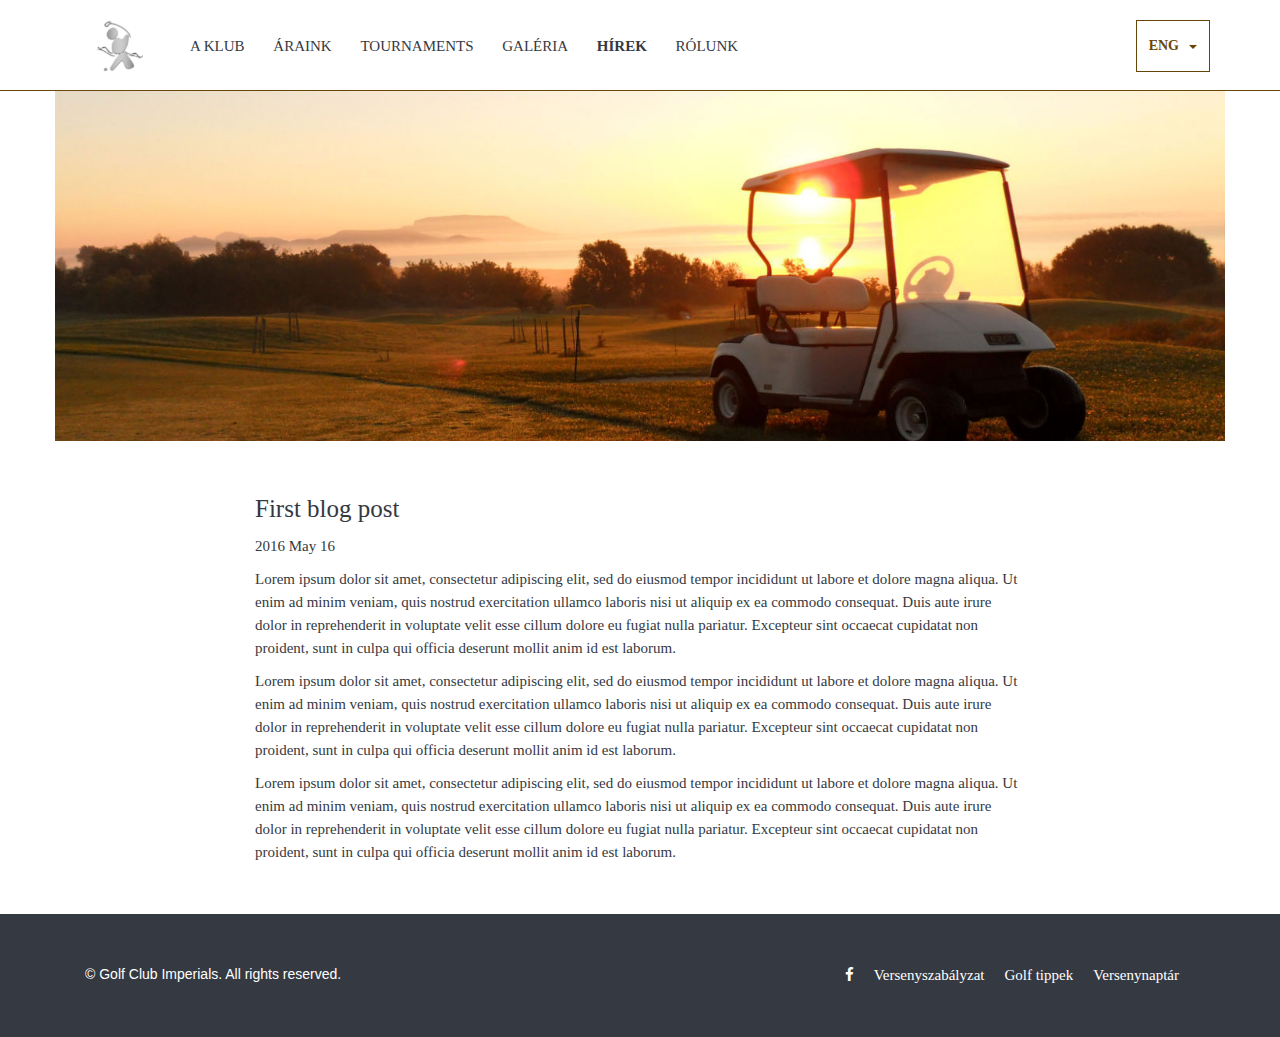
<file: article.html>
<!DOCTYPE html>
<html><!DOCTYPE html>
  <html>
    <head>
      <meta charset="utf-8">
      <title>Golf Club Imperial</title>
      <meta name="application-name" content="golf">
      <meta name="author" content="Heaven Communications">
      <meta name="keywords" content="golf, leissure, holiday, sport, balaton">
      <!-- Render-->
      <meta http-equiv="X-UA-Compatible" content="IE=edge">
      <meta name="viewport" content="width=device-width, initial-scale=1.0, user-scalable=no">
      <link rel="shortcut icon" href="images/favicon.ico">
      <!-- Bootstrap-->
      <link rel="stylesheet" href="lib/bootstrap/css/bootstrap.min.css">
      <!-- Animate CSS-->
      <link rel="stylesheet" href="lib/animate-css/css/animate.min.css">
      <!-- Font-awesome-->
      <link rel="stylesheet" href="lib/font-awesome/css/font-awesome.min.css">
      <!-- Responsive pop-up-->
      <link rel="stylesheet" href="lib/magnific-popup/css/magnific-popup.css">
      <!-- Time-line for resume-->
      <link rel="stylesheet" href="lib/timeline/css/timeline.css">
      <link rel="stylesheet" href="css/flickity.css" media="screen">
      <!-- Main styles-->
      <link rel="stylesheet" href="css/screen.css">
      <link rel="stylesheet" href="css/merge.css">
      <script src="bower_components/jquery/dist/jquery.min.js"></script>
      <script src="bower_components/bootstrap/dist/js/bootstrap.min.js"></script>
      <script src="js/jquery.simpleWeather.min.js"></script>
      <script src="js/script.js"></script>
      <script src="js/flickity.pkgd.min.js"></script>
    </head>
  </html>
  <body>
    <div class="subheader">
      <!-- Loader-->
      <!--.loader//.loader_inner
      -->
      <!-- end Loader-->
      
      <!-- Header-->
      <header>
        <div class="container top-container">
          <div class="row">
            <div class="col-md-12">
              <div class="dropdown">
                <button id="dropdownMenu1" type="button" data-toggle="dropdown" aria-haspopup="true" aria-expanded="true" class="btn btn-default dropdown-toggle">Eng<span class="caret"></span></button>
                <ul aria-labelledby="dropdownMenu1" class="dropdown-menu">
                  <li><a href="#">Engligh</a></li>
                  <li><a href="#">Hungarian</a></li>
                  <li><a href="#">German					</a></li>
                </ul>
              </div>
              <!-- Logo--><a href="index.html" class="logo_container"><img src="images/logo-hor.png"></a>
              <div class="horizontal">
                <ul>
                  <li><a href="club.html">A Klub</a></li>
                  <li><a href="fees.html">Áraink</a></li>
                  <li><a href="tournaments.html">Tournaments</a></li>
                  <li><a href="gallery.html">Galéria</a></li>
                  <li> <a href="news.html" class="active">Hírek</a></li>
                  <li><a href="about.html">Rólunk</a></li>
                </ul>
              </div>
              <!-- end Logo-->
              <!-- Menu-->
              <button class="toggle_menu">
                <p>MENU</p><span class="sandwich"><span class="sw-topper"></span><span class="sw-bottom"></span><span class="sw-footer"></span></span>
              </button>
              <nav class="top_menu">
                <ul>
                  <li><a href="club.html">A Klub</a></li>
                  <li><a href="fees.html">Áraink</a></li>
                  <li><a href="tournaments.html">Tournaments</a></li>
                  <li><a href="gallery.html">Galéria</a></li>
                  <li> <a href="#whatever">Hírek</a></li>
                  <li><a href="about.html">Rólunk</a></li>
                </ul>
              </nav>
              <!-- end Menu-->
            </div>
          </div>
        </div>
      </header>
      <!-- end Header-->
    </div>
    <div class="news">
      <!-- title-->
      <div class="container cover"></div>
      <div class="container title">
        <div class="container sub">
          <h3>First blog post</h3>
          <p>2016 May 16</p>
          <p>Lorem ipsum dolor sit amet, consectetur adipiscing elit, sed do eiusmod tempor incididunt ut labore et dolore magna aliqua. Ut enim ad minim veniam, quis nostrud exercitation ullamco laboris nisi ut aliquip ex ea commodo consequat. Duis aute irure dolor in reprehenderit in voluptate velit esse cillum dolore eu fugiat nulla pariatur. Excepteur sint occaecat cupidatat non proident, sunt in culpa qui officia deserunt mollit anim id est laborum.</p>
          <p>Lorem ipsum dolor sit amet, consectetur adipiscing elit, sed do eiusmod tempor incididunt ut labore et dolore magna aliqua. Ut enim ad minim veniam, quis nostrud exercitation ullamco laboris nisi ut aliquip ex ea commodo consequat. Duis aute irure dolor in reprehenderit in voluptate velit esse cillum dolore eu fugiat nulla pariatur. Excepteur sint occaecat cupidatat non proident, sunt in culpa qui officia deserunt mollit anim id est laborum.</p>
          <p>Lorem ipsum dolor sit amet, consectetur adipiscing elit, sed do eiusmod tempor incididunt ut labore et dolore magna aliqua. Ut enim ad minim veniam, quis nostrud exercitation ullamco laboris nisi ut aliquip ex ea commodo consequat. Duis aute irure dolor in reprehenderit in voluptate velit esse cillum dolore eu fugiat nulla pariatur. Excepteur sint occaecat cupidatat non proident, sunt in culpa qui officia deserunt mollit anim id est laborum.</p>
        </div>
      </div>
      <!-- Footer-->
      <html>
        <body>
          <footer class="main_footer bg_dark">
            <div class="container">
              <div class="col-md-12">
                <div class="copyright">© Golf Club Imperials. All rights reserved.</div>
                <div class="social_wrap">
                  <ul>
                    <li><a href="https://www.facebook.com/Golfclub-Imperial-Balaton-Balatongy%C3%B6r%C3%B6k-335067800034/" target="_blank"><i class="fa fa-facebook"></i></a><a href="http://hungolf.hu/ctnt/uploads/rules/a_golf_szabalyai.pdf" target="_blank">Versenyszabályzat</a><a href="https://drive.google.com/file/d/0B0eTUC5dd_ezMzY1ME81d05MeTZka2l1eUNsSzV3dGZHNVBR/view?usp=sharing" target="_blank">Golf tippek</a><a href="https://drive.google.com/file/d/0B0eTUC5dd_ezWGhjdk9RQXhpTVk/view?usp=sharing" target="_blank">Versenynaptár</a></li>
                  </ul>
                </div>
              </div>
            </div>
          </footer>
        </body>
      </html>
    </div>
    <!-- end Footer-->
    <!-- some scripts for IE-->
    <!--if lt IE 9
    script(src='lib/es5-shim/js/es5-shim.min.js')
    script(src='lib/html5shiv/js/html5shiv.min.js')
    script(src='lib/html5shiv/js/html5shiv-printshiv.min.js')
    
    -->
    <!-- Trigger for scroll-->
    <script src="lib/waypoints/js/waypoints.min.js"></script>
    <!-- Some main scripts-->
    <script src="js/min/animate-css.min.js"></script>
    <script src="js/min/common.min.js"></script>
  </body>
</html>
</file>
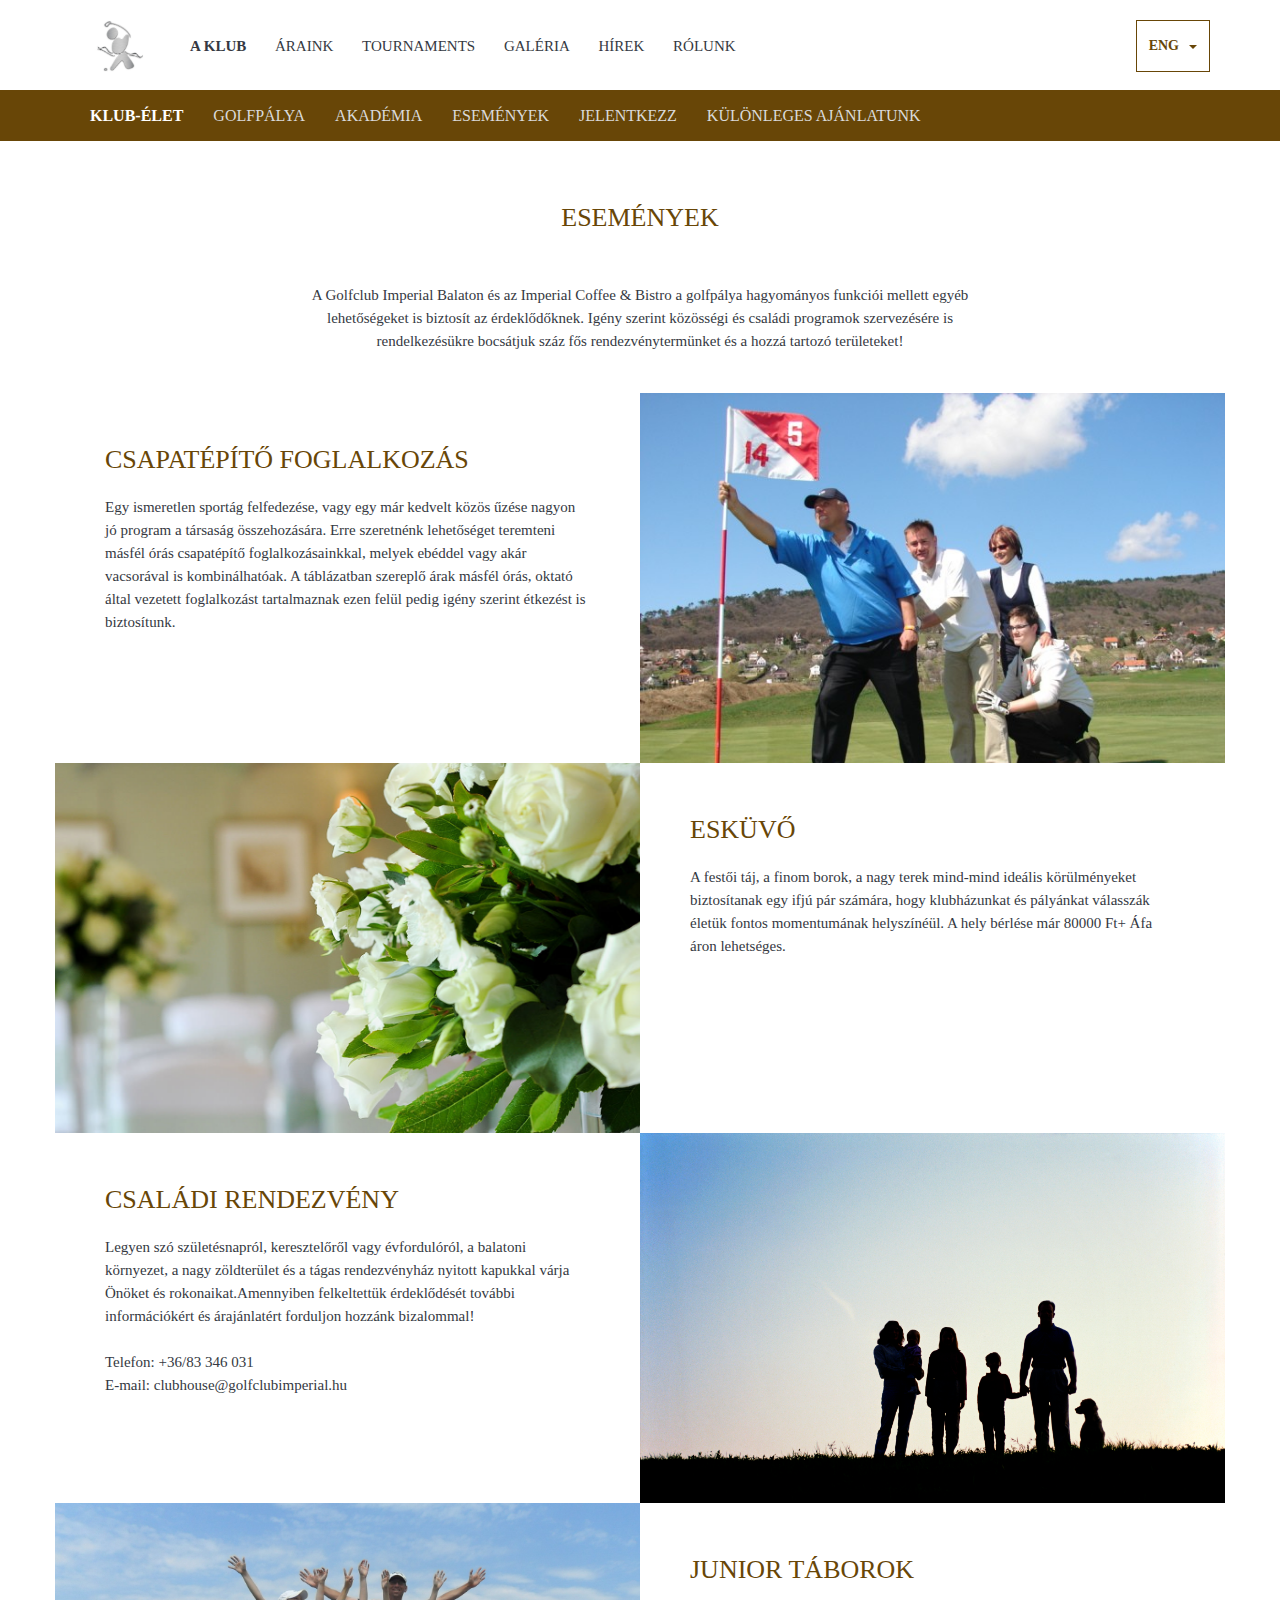
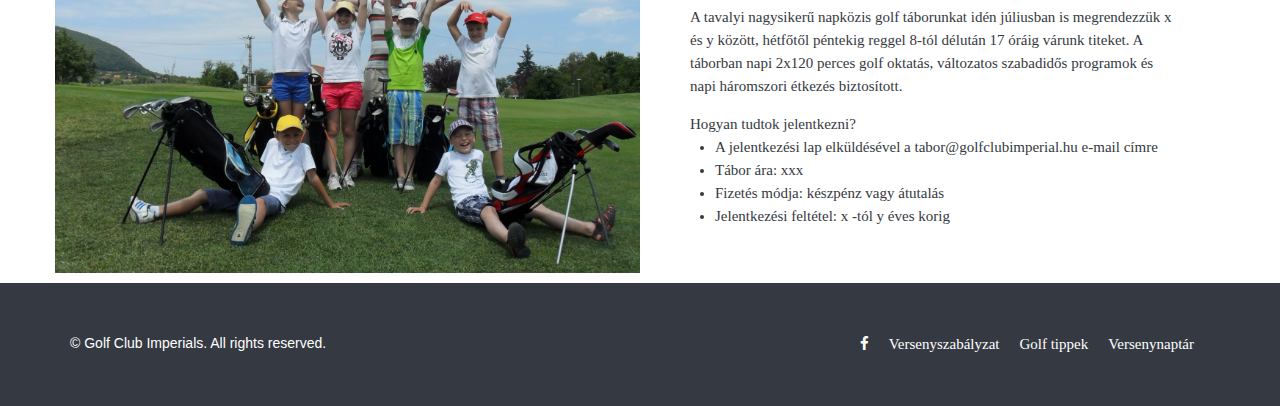
<file: events.html>
<!DOCTYPE html>
<html><!DOCTYPE html>
  <html>
    <head>
      <meta charset="utf-8">
      <title>Golf Club Imperial</title>
      <meta name="application-name" content="golf">
      <meta name="author" content="Heaven Communications">
      <meta name="keywords" content="golf, leissure, holiday, sport, balaton">
      <!-- Render-->
      <meta http-equiv="X-UA-Compatible" content="IE=edge">
      <meta name="viewport" content="width=device-width, initial-scale=1.0, user-scalable=no">
      <link rel="shortcut icon" href="images/favicon.ico">
      <!-- Bootstrap-->
      <link rel="stylesheet" href="lib/bootstrap/css/bootstrap.min.css">
      <!-- Animate CSS-->
      <link rel="stylesheet" href="lib/animate-css/css/animate.min.css">
      <!-- Font-awesome-->
      <link rel="stylesheet" href="lib/font-awesome/css/font-awesome.min.css">
      <!-- Responsive pop-up-->
      <link rel="stylesheet" href="lib/magnific-popup/css/magnific-popup.css">
      <!-- Time-line for resume-->
      <link rel="stylesheet" href="lib/timeline/css/timeline.css">
      <link rel="stylesheet" href="css/flickity.css" media="screen">
      <!-- Main styles-->
      <link rel="stylesheet" href="css/screen.css">
      <link rel="stylesheet" href="css/merge.css">
      <script src="bower_components/jquery/dist/jquery.min.js"></script>
      <script src="bower_components/bootstrap/dist/js/bootstrap.min.js"></script>
      <script src="js/jquery.simpleWeather.min.js"></script>
      <script src="js/script.js"></script>
      <script src="js/flickity.pkgd.min.js"></script>
    </head>
  </html>
  <body>
    <div class="subheader">
      <!-- Loader-->
      <!--.loader//.loader_inner
      -->
      <!-- end Loader-->
      
      <!-- Header-->
      <header>
        <div class="container top-container">
          <div class="row">
            <div class="col-md-12">
              <div class="dropdown">
                <button id="dropdownMenu1" type="button" data-toggle="dropdown" aria-haspopup="true" aria-expanded="true" class="btn btn-default dropdown-toggle">Eng<span class="caret"></span></button>
                <ul aria-labelledby="dropdownMenu1" class="dropdown-menu">
                  <li><a href="#">Engligh</a></li>
                  <li><a href="#">Hungarian</a></li>
                  <li><a href="#">German					</a></li>
                </ul>
              </div>
              <!-- Logo--><a href="index.html" class="logo_container"><img src="images/logo-hor.png"></a>
              <div class="horizontal">
                <ul>
                  <li><a href="club.html" class="active">A Klub</a></li>
                  <li><a href="fees.html">Áraink</a></li>
                  <li><a href="tournaments.html">Tournaments</a></li>
                  <li><a href="gallery.html">Galéria</a></li>
                  <li> <a href="news.html">Hírek</a></li>
                  <li><a href="about.html">Rólunk</a></li>
                </ul>
              </div>
              <!-- end Logo-->
              <!-- Menu-->
              <button class="toggle_menu">
                <p>MENU</p><span class="sandwich"><span class="sw-topper"></span><span class="sw-bottom"></span><span class="sw-footer"></span></span>
              </button>
              <nav class="top_menu">
                <ul>
                  <li><a href="club.html">A Klub</a></li>
                  <li><a href="fees.html">Áraink</a></li>
                  <li><a href="tournaments.html">Tournaments</a></li>
                  <li><a href="gallery.html">Galéria</a></li>
                  <li> <a href="news.html">Hírek</a></li>
                  <li><a href="about.html">Rólunk</a></li>
                </ul>
              </nav>
              <!-- end Menu-->
            </div>
          </div>
        </div>
      </header>
      <!-- end Header-->
    </div>
    <div class="container-fluid second_nav">
      <div class="container"><a href="club.html" class="active">Klub-élet	<a href="http://birdiebook.golfly.hu/8/24/en" target="_blank">Golfpálya</a><a href="academy.html">Akadémia</a><a href="events.html">Események</a><a href="signup.html">Jelentkezz</a><a href="foreign.html">Különleges ajánlatunk</a></a></div>
      <!-- end Header-->
    </div>
    <div class="events">
      <!-- title-->
      <div class="container title">
        <h4>Események</h4>
      </div>
      <div class="container text">
        <p>A Golfclub Imperial Balaton és az Imperial Coffee & Bistro a golfpálya hagyományos funkciói mellett egyéb lehetőségeket is biztosít az érdeklődőknek. Igény szerint közösségi és családi programok szervezésére is rendelkezésükre bocsátjuk száz fős rendezvénytermünket és a hozzá tartozó területeket! </p>
      </div>
      <div class="csapat container">
        <div class="row">
          <div class="col-md-6 img"></div>
          <div class="col-md-6 txt">
            <h4>Csapatépítő foglalkozás</h4>
            <p>Egy ismeretlen sportág felfedezése, vagy egy már kedvelt közös űzése nagyon jó program a társaság összehozására. Erre szeretnénk lehetőséget teremteni másfél órás csapatépítő foglalkozásainkkal, melyek ebéddel vagy akár vacsorával is kombinálhatóak. A táblázatban szereplő árak másfél órás, oktató által vezetett foglalkozást tartalmaznak ezen felül pedig igény szerint étkezést is biztosítunk. </p>
          </div>
        </div>
      </div>
      <div class="eskuvo container">
        <div class="row">
          <div class="col-md-6 img"></div>
          <div class="col-md-6 txt">
            <h4>Esküvő</h4>
            <p>A festői táj, a finom borok, a nagy terek mind-mind ideális körülményeket biztosítanak egy ifjú pár számára, hogy klubházunkat és pályánkat válasszák életük fontos momentumának helyszínéül. A hely bérlése már 80000 Ft+ Áfa áron lehetséges.</p>
          </div>
        </div>
      </div>
      <div class="csalad container">
        <div class="row">
          <div class="col-md-6 img"></div>
          <div class="col-md-6 txt">
            <h4>Családi rendezvény</h4>
            <p>Legyen szó születésnapról, keresztelőről vagy évfordulóról, a balatoni környezet, a nagy zöldterület és a tágas rendezvényház nyitott kapukkal várja Önöket és rokonaikat.Amennyiben felkeltettük érdeklődését további információkért és árajánlatért forduljon hozzánk bizalommal! <br><br>Telefon: +36/83 346 031<br>E-mail: clubhouse@golfclubimperial.hu </p>
          </div>
        </div>
      </div>
      <div class="junior container">
        <div class="row">
          <div class="col-md-6 img"></div>
          <div class="col-md-6 txt">
            <h4>Junior táborok</h4>
            <p>A tavalyi nagysikerű napközis golf táborunkat idén júliusban is megrendezzük x és y között, hétfőtől péntekig reggel 8-tól délután 17 óráig várunk titeket. A táborban napi 2x120 perces golf oktatás, változatos szabadidős programok és napi háromszori étkezés biztosított.</p>
            <ul>Hogyan tudtok jelentkezni?
              <li>A jelentkezési lap elküldésével a tabor@golfclubimperial.hu e-mail címre</li>
              <li>Tábor ára: xxx</li>
              <li>Fizetés módja: készpénz vagy átutalás</li>
              <li>Jelentkezési feltétel: x -tól y éves korig </li>
            </ul>
          </div>
        </div>
      </div>
      <!-- coaches-->
      <!-- Footer-->
      <html>
        <body>
          <footer class="main_footer bg_dark">
            <div class="container">
              <div class="col-md-12">
                <div class="copyright">© Golf Club Imperials. All rights reserved.</div>
                <div class="social_wrap">
                  <ul>
                    <li><a href="https://www.facebook.com/Golfclub-Imperial-Balaton-Balatongy%C3%B6r%C3%B6k-335067800034/" target="_blank"><i class="fa fa-facebook"></i></a><a href="http://hungolf.hu/ctnt/uploads/rules/a_golf_szabalyai.pdf" target="_blank">Versenyszabályzat</a><a href="https://drive.google.com/file/d/0B0eTUC5dd_ezMzY1ME81d05MeTZka2l1eUNsSzV3dGZHNVBR/view?usp=sharing" target="_blank">Golf tippek</a><a href="https://drive.google.com/file/d/0B0eTUC5dd_ezWGhjdk9RQXhpTVk/view?usp=sharing" target="_blank">Versenynaptár</a></li>
                  </ul>
                </div>
              </div>
            </div>
          </footer>
        </body>
      </html>
    </div>
    <!-- end Footer-->
    <!-- some scripts for IE-->
    <!--if lt IE 9
    script(src='lib/es5-shim/js/es5-shim.min.js')
    script(src='lib/html5shiv/js/html5shiv.min.js')
    script(src='lib/html5shiv/js/html5shiv-printshiv.min.js')
    
    -->
    <!-- Trigger for scroll-->
    <script src="lib/waypoints/js/waypoints.min.js"></script>
    <!-- Some main scripts-->
    <script src="js/min/animate-css.min.js"></script>
    <script src="js/min/common.min.js"></script>
  </body>
</html>
</file>
<file: lib/timeline/css/timeline.css>
/*
    TimelineJS - ver. 2.35.5 - 2015-02-26
    Copyright (c) 2012-2013 Northwestern University
    a project of the Northwestern University Knight Lab, originally created by Zach Wise
    https://github.com/NUKnightLab/TimelineJS
    This Source Code Form is subject to the terms of the Mozilla Public License, v. 2.0.
    If a copy of the MPL was not distributed with this file, You can obtain one at http://mozilla.org/MPL/2.0/.
*/
/*!
	TIMELINE CSS
	
	Designed and built by Zach Wise at VeriteCo
	
	This Source Code Form is subject to the terms of the Mozilla Public
	License, v. 2.0. If a copy of the MPL was not distributed with this
	file, You can obtain one at http://mozilla.org/MPL/2.0/.

*/.vco-storyjs div *{-webkit-box-sizing:content-box;-moz-box-sizing:content-box;box-sizing:content-box}.vco-storyjs h1,.vco-storyjs h2,.vco-storyjs h3,.vco-storyjs h4,.vco-storyjs h5,.vco-storyjs h6,.vco-storyjs p,.vco-storyjs blockquote,.vco-storyjs pre,.vco-storyjs a,.vco-storyjs abbr,.vco-storyjs acronym,.vco-storyjs address,.vco-storyjs cite,.vco-storyjs code,.vco-storyjs del,.vco-storyjs dfn,.vco-storyjs em,.vco-storyjs img,.vco-storyjs q,.vco-storyjs s,.vco-storyjs samp,.vco-storyjs small,.vco-storyjs strike,.vco-storyjs strong,.vco-storyjs sub,.vco-storyjs sup,.vco-storyjs tt,.vco-storyjs var,.vco-storyjs dd,.vco-storyjs dl,.vco-storyjs dt,.vco-storyjs li,.vco-storyjs ol,.vco-storyjs ul,.vco-storyjs fieldset,.vco-storyjs form,.vco-storyjs label,.vco-storyjs legend,.vco-storyjs button,.vco-storyjs table,.vco-storyjs caption,.vco-storyjs tbody,.vco-storyjs tfoot,.vco-storyjs thead,.vco-storyjs tr,.vco-storyjs th,.vco-storyjs td,.vco-storyjs .vco-container,.vco-storyjs .content-container,.vco-storyjs .media,.vco-storyjs .text,.vco-storyjs .vco-slider,.vco-storyjs .slider,.vco-storyjs .date,.vco-storyjs .title,.vco-storyjs .messege,.vco-storyjs .map,.vco-storyjs .credit,.vco-storyjs .caption,.vco-storyjs .vco-feedback,.vco-storyjs .vco-feature,.vco-storyjs .toolbar,.vco-storyjs .marker,.vco-storyjs .dot,.vco-storyjs .line,.vco-storyjs .flag,.vco-storyjs .time,.vco-storyjs .era,.vco-storyjs .major,.vco-storyjs .minor,.vco-storyjs .vco-navigation,.vco-storyjs .start,.vco-storyjs .active{margin:0;padding:0;border:0;font-weight:normal;font-style:normal;font-size:100%;line-height:1;font-family:inherit;width:auto;float:none}.vco-storyjs h1,.vco-storyjs h2,.vco-storyjs h3,.vco-storyjs h4,.vco-storyjs h5,.vco-storyjs h6{clear:none}.vco-storyjs table{border-collapse:collapse;border-spacing:0}.vco-storyjs ol,.vco-storyjs ul{list-style:none}.vco-storyjs q:before,.vco-storyjs q:after,.vco-storyjs blockquote:before,.vco-storyjs blockquote:after{content:""}.vco-storyjs a:focus{outline:thin dotted}.vco-storyjs a:hover,.vco-storyjs a:active{outline:0}.vco-storyjs article,.vco-storyjs aside,.vco-storyjs details,.vco-storyjs figcaption,.vco-storyjs figure,.vco-storyjs footer,.vco-storyjs header,.vco-storyjs hgroup,.vco-storyjs nav,.vco-storyjs section{display:block}.vco-storyjs audio,.vco-storyjs canvas,.vco-storyjs video{display:inline-block;*display:inline;*zoom:1}.vco-storyjs audio:not([controls]){display:none}.vco-storyjs div{max-width:none}.vco-storyjs sub,.vco-storyjs sup{font-size:75%;line-height:0;position:relative;vertical-align:baseline}.vco-storyjs sup{top:-0.5em}.vco-storyjs sub{bottom:-0.25em}.vco-storyjs img{border:0;-ms-interpolation-mode:bicubic}.vco-storyjs button,.vco-storyjs input,.vco-storyjs select,.vco-storyjs textarea{font-size:100%;margin:0;vertical-align:baseline;*vertical-align:middle}.vco-storyjs button,.vco-storyjs input{line-height:normal;*overflow:visible}.vco-storyjs button::-moz-focus-inner,.vco-storyjs input::-moz-focus-inner{border:0;padding:0}.vco-storyjs button,.vco-storyjs input[type="button"],.vco-storyjs input[type="reset"],.vco-storyjs input[type="submit"]{cursor:pointer;-webkit-appearance:button}.vco-storyjs input[type="search"]{-webkit-appearance:textfield;-webkit-box-sizing:content-box;-moz-box-sizing:content-box;box-sizing:content-box}.vco-storyjs input[type="search"]::-webkit-search-decoration{-webkit-appearance:none}.vco-storyjs textarea{overflow:auto;vertical-align:top}.vco-storyjs{font-family:"Georgia",Times New Roman,Times,serif}.vco-storyjs .twitter,.vco-storyjs .vcard,.vco-storyjs .messege,.vco-storyjs .credit,.vco-storyjs .caption,.vco-storyjs .zoom-in,.vco-storyjs .zoom-out,.vco-storyjs .back-home,.vco-storyjs .time-interval div,.vco-storyjs .time-interval-major div,.vco-storyjs .nav-container{font-family:"Helvetica Neue",Helvetica,Arial,sans-serif !important}.vco-storyjs h1.date,.vco-storyjs h2.date,.vco-storyjs h3.date,.vco-storyjs h4.date,.vco-storyjs h5.date,.vco-storyjs h6.date{font-family:"Helvetica Neue",Helvetica,Arial,sans-serif !important}.vco-storyjs .timenav h1,.vco-storyjs .flag-content h1,.vco-storyjs .era h1,.vco-storyjs .timenav h2,.vco-storyjs .flag-content h2,.vco-storyjs .era h2,.vco-storyjs .timenav h3,.vco-storyjs .flag-content h3,.vco-storyjs .era h3,.vco-storyjs .timenav h4,.vco-storyjs .flag-content h4,.vco-storyjs .era h4,.vco-storyjs .timenav h5,.vco-storyjs .flag-content h5,.vco-storyjs .era h5,.vco-storyjs .timenav h6,.vco-storyjs .flag-content h6,.vco-storyjs .era h6{font-family:"Helvetica Neue",Helvetica,Arial,sans-serif !important}.vco-storyjs p,.vco-storyjs blockquote,.vco-storyjs blockquote p,.vco-storyjs .twitter blockquote p{font-family:"Georgia",Times New Roman,Times,serif !important}.vco-storyjs .vco-feature h1,.vco-storyjs .vco-feature h2,.vco-storyjs .vco-feature h3,.vco-storyjs .vco-feature h4,.vco-storyjs .vco-feature h5,.vco-storyjs .vco-feature h6{font-family:"Georgia",Times New Roman,Times,serif}.timeline-tooltip{font-family:"Helvetica Neue",Helvetica,Arial,sans-serif}.vco-storyjs{font-size:15px;font-weight:normal;line-height:20px;-webkit-font-smoothing:antialiased;-webkit-text-size-adjust:100%}.vco-storyjs p{font-size:15px;font-weight:normal;line-height:20px;margin-bottom:20px;color:#666}.vco-storyjs p small{font-size:12px;line-height:17px}.vco-storyjs p:first-child{margin-top:20px}.vco-storyjs .vco-navigation p{color:#999}.vco-storyjs .vco-feature h3,.vco-storyjs .vco-feature h4,.vco-storyjs .vco-feature h5,.vco-storyjs .vco-feature h6{margin-bottom:15px}.vco-storyjs .vco-feature p{color:#666}.vco-storyjs .vco-feature blockquote,.vco-storyjs .vco-feature blockquote p{color:#000}.vco-storyjs .date a,.vco-storyjs .title a{color:#999}.vco-storyjs .hyphenate{-webkit-hyphens:auto;-moz-hyphens:auto;-ms-hyphens:auto;hyphens:auto;word-wrap:break-word}.vco-storyjs h1,.vco-storyjs h2,.vco-storyjs h3,.vco-storyjs h4,.vco-storyjs h5,.vco-storyjs h6{font-weight:normal;color:#000;text-transform:none}.vco-storyjs h1 a,.vco-storyjs h2 a,.vco-storyjs h3 a,.vco-storyjs h4 a,.vco-storyjs h5 a,.vco-storyjs h6 a{color:#999}.vco-storyjs h1 small,.vco-storyjs h2 small,.vco-storyjs h3 small,.vco-storyjs h4 small,.vco-storyjs h5 small,.vco-storyjs h6 small{color:#999}.vco-storyjs h1.date,.vco-storyjs h2.date,.vco-storyjs h3.date,.vco-storyjs h4.date,.vco-storyjs h5.date,.vco-storyjs h6.date{font-weight:bold}.vco-storyjs h2.start{font-size:36px;line-height:38px;margin-bottom:15px}.vco-storyjs h1{margin-bottom:15px;font-size:32px;line-height:34px}.vco-storyjs h1 small{font-size:18px}.vco-storyjs h2{margin-bottom:15px;font-size:28px;line-height:30px}.vco-storyjs h2 small{font-size:14px;line-height:16px}.vco-storyjs h2.date{font-size:16px;line-height:18px;margin-bottom:3.75px;color:#999}.vco-storyjs h3,.vco-storyjs h4,.vco-storyjs h5,.vco-storyjs h6{line-height:40px}.vco-storyjs h3 .active,.vco-storyjs h4 .active,.vco-storyjs h5 .active,.vco-storyjs h6 .active{color:#08c}.vco-storyjs h3{font-size:28px;line-height:30px}.vco-storyjs h3 small{font-size:14px}.vco-storyjs h4{font-size:20px;line-height:22px}.vco-storyjs h4 small{font-size:12px}.vco-storyjs h5{font-size:16px;line-height:18px}.vco-storyjs h6{font-size:13px;line-height:14px;text-transform:uppercase}.vco-storyjs strong{font-weight:bold;font-style:inherit}.vco-storyjs em{font-style:italic;font-weight:inherit}.vco-storyjs Q{quotes:'„' '“';font-style:italic}.vco-storyjs blockquote,.vco-storyjs blockquote p{font-size:24px;line-height:32px;text-align:left;margin-bottom:6px;padding-top:10px;background-color:#fff;color:#000}.vco-storyjs .credit{color:#999;text-align:right;font-size:10px;line-height:10px;display:block;margin:0 auto;clear:both}.vco-storyjs .caption{text-align:left;margin-top:5px;color:#666;font-size:11px;line-height:14px;clear:both}[dir=rtl] .vco-storyjs.vco-right-to-left,.vco-storyjs.vco-right-to-left[dir=rtl]{direction:ltr}.vco-storyjs.vco-right-to-left h1,.vco-storyjs.vco-right-to-left h2,.vco-storyjs.vco-right-to-left h3,.vco-storyjs.vco-right-to-left h4,.vco-storyjs.vco-right-to-left h5,.vco-storyjs.vco-right-to-left h6,.vco-storyjs.vco-right-to-left p,.vco-storyjs.vco-right-to-left blockquote,.vco-storyjs.vco-right-to-left pre,.vco-storyjs.vco-right-to-left a,.vco-storyjs.vco-right-to-left abbr,.vco-storyjs.vco-right-to-left acronym,.vco-storyjs.vco-right-to-left address,.vco-storyjs.vco-right-to-left cite,.vco-storyjs.vco-right-to-left code,.vco-storyjs.vco-right-to-left del,.vco-storyjs.vco-right-to-left dfn,.vco-storyjs.vco-right-to-left em,.vco-storyjs.vco-right-to-left img,.vco-storyjs.vco-right-to-left q,.vco-storyjs.vco-right-to-left s,.vco-storyjs.vco-right-to-left samp,.vco-storyjs.vco-right-to-left small,.vco-storyjs.vco-right-to-left strike,.vco-storyjs.vco-right-to-left strong,.vco-storyjs.vco-right-to-left sub,.vco-storyjs.vco-right-to-left sup,.vco-storyjs.vco-right-to-left tt,.vco-storyjs.vco-right-to-left var,.vco-storyjs.vco-right-to-left dd,.vco-storyjs.vco-right-to-left dl,.vco-storyjs.vco-right-to-left dt,.vco-storyjs.vco-right-to-left li,.vco-storyjs.vco-right-to-left ol,.vco-storyjs.vco-right-to-left ul,.vco-storyjs.vco-right-to-left fieldset,.vco-storyjs.vco-right-to-left form,.vco-storyjs.vco-right-to-left label,.vco-storyjs.vco-right-to-left legend,.vco-storyjs.vco-right-to-left button,.vco-storyjs.vco-right-to-left table,.vco-storyjs.vco-right-to-left caption,.vco-storyjs.vco-right-to-left tbody,.vco-storyjs.vco-right-to-left tfoot,.vco-storyjs.vco-right-to-left thead,.vco-storyjs.vco-right-to-left tr,.vco-storyjs.vco-right-to-left th,.vco-storyjs.vco-right-to-left td{direction:rtl}.timeline-tooltip{position:absolute;z-index:205;display:block;visibility:visible;padding:5px;opacity:0;filter:alpha(opacity=0);font-size:15px;font-weight:bold;line-height:20px;font-size:12px;line-height:12px}.timeline-tooltip.in{opacity:.8;filter:alpha(opacity=80)}.timeline-tooltip.top{margin-top:-2px}.timeline-tooltip.right{margin-left:2px}.timeline-tooltip.bottom{margin-top:2px}.timeline-tooltip.left{margin-left:-2px}.timeline-tooltip.top .timeline-tooltip-arrow{bottom:0;left:50%;margin-left:-5px;border-left:5px solid transparent;border-right:5px solid transparent;border-top:5px solid #000}.timeline-tooltip.left .timeline-tooltip-arrow{top:50%;right:0;margin-top:-5px;border-top:5px solid transparent;border-bottom:5px solid transparent;border-left:5px solid #000}.timeline-tooltip.bottom .timeline-tooltip-arrow{top:0;left:50%;margin-left:-5px;border-left:5px solid transparent;border-right:5px solid transparent;border-bottom:5px solid #000}.timeline-tooltip.right .timeline-tooltip-arrow{top:50%;left:0;margin-top:-5px;border-top:5px solid transparent;border-bottom:5px solid transparent;border-right:5px solid #000}.timeline-tooltip-inner{max-width:200px;padding:3px 8px;color:#fff;text-align:center;text-decoration:none;background-color:#000;-webkit-border-radius:4px;-moz-border-radius:4px;border-radius:4px}.timeline-tooltip-arrow{position:absolute;width:0;height:0}@media only screen and (max-width:480px),only screen and (max-device-width:480px){.vco-slider .nav-next,.vco-slider .nav-previous{display:none}}.vco-skinny .vco-slider .slider-item .content .layout-text-media .text .container{text-align:center !important}.vco-skinny .vco-slider .slider-item .content .layout-text-media h2,.vco-skinny .vco-slider .slider-item .content .layout-text-media h3{display:block !important;width:100% !important;text-align:center !important}.vco-skinny .vco-slider .slider-item .content .content-container{display:block}.vco-skinny .vco-slider .slider-item .content .content-container .text{width:100%;max-width:100%;min-width:120px;display:block}.vco-skinny .vco-slider .slider-item .content .content-container .text .container{display:block;-webkit-hyphens:auto;-moz-hyphens:auto;-ms-hyphens:auto;hyphens:auto;word-wrap:break-word}.vco-skinny .vco-slider .slider-item .content .content-container .media{width:100%;min-width:50%;float:none}.vco-skinny .vco-slider .slider-item .content .content-container .media .media-wrapper{margin-left:0;margin-right:0;width:100%;display:block}.vco-skinny.vco-notouch .vco-slider .nav-previous,.vco-skinny.vco-notouch .vco-slider .nav-next{z-index:203}.vco-skinny.vco-notouch .vco-slider .nav-previous .nav-container .date,.vco-skinny.vco-notouch .vco-slider .nav-next .nav-container .date,.vco-skinny.vco-notouch .vco-slider .nav-previous .nav-container .title,.vco-skinny.vco-notouch .vco-slider .nav-next .nav-container .title{filter:alpha(opacity=1);-khtml-opacity:.01;-moz-opacity:.01;opacity:.01}.vco-skinny.vco-notouch .vco-slider .nav-previous .nav-container .icon,.vco-skinny.vco-notouch .vco-slider .nav-next .nav-container .icon{filter:alpha(opacity=15);-khtml-opacity:.15;-moz-opacity:.15;opacity:.15}.vco-skinny.vco-notouch .vco-slider .nav-previous .icon{background-image:url(timeline.png?v4.4);background-repeat:no-repeat;background-position:-208px 0;width:24px;height:24px;overflow:hidden;margin-left:10px}.vco-skinny.vco-notouch .vco-slider .nav-next .icon{background-image:url(timeline.png?v4.4);background-repeat:no-repeat;background-position:-232px 0;width:24px;height:24px;overflow:hidden;margin-left:66px}.vco-skinny.vco-notouch .vco-slider .nav-previous:hover,.vco-skinny.vco-notouch .vco-slider .nav-next:hover{color:#aaa !important;background-color:#333;background-color:rgba(0,0,0,0.65);-webkit-border-radius:10px;-moz-border-radius:10px;border-radius:10px}.vco-skinny.vco-notouch .vco-slider .nav-previous:hover .nav-container .icon,.vco-skinny.vco-notouch .vco-slider .nav-next:hover .nav-container .icon,.vco-skinny.vco-notouch .vco-slider .nav-previous:hover .nav-container .date,.vco-skinny.vco-notouch .vco-slider .nav-next:hover .nav-container .date,.vco-skinny.vco-notouch .vco-slider .nav-previous:hover .nav-container .title,.vco-skinny.vco-notouch .vco-slider .nav-next:hover .nav-container .title{-webkit-border-radius:10px;-moz-border-radius:10px;border-radius:10px;font-weight:bold;filter:alpha(opacity=100);-khtml-opacity:1;-moz-opacity:1;opacity:1}.vco-skinny.vco-notouch .vco-slider .nav-previous:hover .nav-container .title,.vco-skinny.vco-notouch .vco-slider .nav-next:hover .nav-container .title{padding-bottom:5px}.vco-skinny.vco-notouch .vco-slider .nav-previous:hover .nav-container .date,.vco-skinny.vco-notouch .vco-slider .nav-next:hover .nav-container .date,.vco-skinny.vco-notouch .vco-slider .nav-previous:hover .nav-container .title,.vco-skinny.vco-notouch .vco-slider .nav-next:hover .nav-container .title{padding-left:5px;padding-right:5px}@media only screen and (-webkit-min-device-pixel-ratio:2),only screen and (min-device-pixel-ratio:2){.vco-skinny.vco-notouch .vco-slider .nav-previous .icon{background-image:url(timeline@2x.png?v4.4);background-size:352px 260px;background-repeat:no-repeat;background-position:-208px 0;width:24px;height:24px;overflow:hidden}.vco-skinny.vco-notouch .vco-slider .nav-next .icon{background-image:url(timeline@2x.png?v4.4);background-size:352px 260px;background-repeat:no-repeat;background-position:-232px 0;width:24px;height:24px;overflow:hidden}}.vco-slider{width:100%;height:100%;overflow:hidden}.vco-slider .slider-container-mask{text-align:center;width:100%;height:100%;overflow:hidden}.vco-slider .slider-container-mask .slider-container{position:absolute;top:0;left:-2160px;width:100%;height:100%;text-align:center;display:block}.vco-slider .slider-container-mask .slider-container .slider-item-container{display:table-cell;vertical-align:middle}.vco-notouch .vco-slider .nav-previous:hover,.vco-notouch .vco-slider .nav-next:hover{color:#333;cursor:pointer}.vco-notouch .vco-slider .nav-previous:hover .icon{margin-left:10px}.vco-notouch .vco-slider .nav-next:hover .icon{margin-left:66px}.vco-notouch .vco-slider .slider-item .content .content-container .media .media-container .wikipedia h4 a:hover{color:#08c;text-decoration:none}.vco-notouch .vco-slider .slider-item .content .content-container .created-at:hover{filter:alpha(opacity=100);-khtml-opacity:1;-moz-opacity:1;opacity:1}.vco-notouch .vco-slider .slider-item .content .content-container .googleplus .googleplus-content .googleplus-attachments a:hover{text-decoration:none}.vco-notouch .vco-slider .slider-item .content .content-container .googleplus .googleplus-content .googleplus-attachments a:hover h5{text-decoration:underline}.vco-slider img,.vco-slider embed,.vco-slider object,.vco-slider video,.vco-slider iframe{max-width:100%}.vco-slider .nav-previous,.vco-slider .nav-next{position:absolute;top:0;width:100px;color:#dbdbdb;font-size:11px}.vco-slider .nav-previous .nav-container,.vco-slider .nav-next .nav-container{height:100px;width:100px;position:absolute}.vco-slider .nav-previous .icon,.vco-slider .nav-next .icon{margin-top:12px;margin-bottom:15px}.vco-slider .nav-previous .date,.vco-slider .nav-next .date,.vco-slider .nav-previous .title,.vco-slider .nav-next .title{line-height:14px}.vco-slider .nav-previous .date a,.vco-slider .nav-next .date a,.vco-slider .nav-previous .title a,.vco-slider .nav-next .title a{color:#999}.vco-slider .nav-previous .date small,.vco-slider .nav-next .date small,.vco-slider .nav-previous .title small,.vco-slider .nav-next .title small{display:none}.vco-slider .nav-previous .date,.vco-slider .nav-next .date{font-size:13px;line-height:13px;font-weight:bold;text-transform:uppercase;margin-bottom:5px}.vco-slider .nav-previous .title,.vco-slider .nav-next .title{font-size:11px;line-height:13px}.vco-slider .nav-previous{float:left;text-align:left}.vco-slider .nav-previous .icon{margin-left:15px;background-image:url(timeline.png?v4.4);background-repeat:no-repeat;background-position:-160px 0;width:24px;height:24px;overflow:hidden}.vco-slider .nav-previous .date,.vco-slider .nav-previous .title{text-align:left;padding-left:15px}.vco-slider .nav-next{float:right;text-align:right}.vco-slider .nav-next .icon{margin-left:61px;background-image:url(timeline.png?v4.4);background-repeat:no-repeat;background-position:-184px 0;width:24px;height:24px;overflow:hidden}.vco-slider .nav-next .date,.vco-slider .nav-next .title{text-align:right;padding-right:15px}@media only screen and (-webkit-min-device-pixel-ratio:2),only screen and (min-device-pixel-ratio:2){.vco-slider .nav-previous .icon{background-image:url(timeline@2x.png?v4.4);background-size:352px 260px;background-repeat:no-repeat;background-position:-160px 0;width:24px;height:24px;overflow:hidden}.vco-slider .nav-next .icon{background-image:url(timeline@2x.png?v4.4);background-size:352px 260px;background-repeat:no-repeat;background-position:-184px 0;width:24px;height:24px;overflow:hidden}}.vco-slider .slider-item{position:absolute;width:700px;height:100%;padding:0;margin:0;display:table;overflow-y:auto}.vco-slider .slider-item .content{display:table-cell;vertical-align:middle}.vco-slider .slider-item .content .pad-top .text .container{padding-top:15px}.vco-slider .slider-item .content .pad-right .text .container{padding-right:15px}.vco-slider .slider-item .content .pad-left .text .container{padding-left:30px}.vco-slider .slider-item .content .pad-left .media.text-media .media-wrapper .media-container{border:none;background-color:#fff}.vco-slider .slider-item .content .content-container{display:table;vertical-align:middle}.vco-slider .slider-item .content .content-container .text{width:40%;max-width:50%;min-width:120px;display:table-cell;vertical-align:middle}.vco-slider .slider-item .content .content-container .text .container{display:table-cell;vertical-align:middle;text-align:left}.vco-slider .slider-item .content .content-container .text .container p{-webkit-hyphens:auto;-moz-hyphens:auto;-ms-hyphens:auto;hyphens:auto;word-wrap:break-word}.vco-slider .slider-item .content .content-container .text .container h2.date{font-size:15px;line-height:15px;font-weight:normal}.vco-slider .slider-item .content .content-container .text .container .slide-tag{font-size:11px;font-weight:bold;color:#fff;background-color:#ccc;-webkit-border-radius:3px;-moz-border-radius:3px;border-radius:3px;vertical-align:baseline;white-space:nowrap;line-height:11px;padding:1px 3px 1px;margin-left:7.5px;margin-bottom:7.5px}.vco-slider .slider-item .content .content-container .media{width:100%;min-width:50%;float:left}.vco-slider .slider-item .content .content-container .media .media-wrapper{display:inline-block;margin-left:auto;margin-right:auto}.vco-slider .slider-item .content .content-container .media .media-wrapper .media-container{display:inline-block;line-height:0;padding:0;max-height:100%}.vco-slider .slider-item .content .content-container .media .media-wrapper .media-container .media-frame,.vco-slider .slider-item .content .content-container .media .media-wrapper .media-container .media-image img{border:1px solid;border-color:#ccc #999 #999 #ccc;background-color:#fff}.vco-slider .slider-item .content .content-container .media .media-wrapper .media-container .media-frame iframe{background-color:#fff}.vco-slider .slider-item .content .content-container .media .media-wrapper .media-container .soundcloud{border:0}.vco-slider .slider-item .content .content-container .media .media-wrapper .media-container .media-image{display:inline-block}.vco-slider .slider-item .content .content-container .media .media-wrapper .media-container .media-shadow{position:relative;z-index:1;background:#fff}.vco-slider .slider-item .content .content-container .media .media-wrapper .media-container .media-shadow:before,.vco-slider .slider-item .content .content-container .media .media-wrapper .media-container .media-shadow:after{z-index:-1;position:absolute;content:"";bottom:15px;left:10px;width:50%;top:80%;max-width:300px;background:#999;-webkit-box-shadow:0 15px 10px #999;-moz-box-shadow:0 15px 10px #999;box-shadow:0 15px 10px #999;-webkit-transform:rotate(-2deg);-moz-transform:rotate(-2deg);-ms-transform:rotate(-2deg);-o-transform:rotate(-2deg);transform:rotate(-2deg)}.vco-slider .slider-item .content .content-container .media .media-wrapper .media-container .media-shadow::after{-webkit-transform:rotate(2deg);-moz-transform:rotate(2deg);-ms-transform:rotate(2deg);-o-transform:rotate(2deg);transform:rotate(2deg);right:10px;left:auto}.vco-slider .slider-item .content .content-container .media .media-wrapper .media-container .plain-text{display:table}.vco-slider .slider-item .content .content-container .media .media-wrapper .media-container .plain-text .container{display:table-cell;vertical-align:middle;font-size:15px;line-height:20px;color:#666}.vco-slider .slider-item .content .content-container .media .media-wrapper .media-container .plain-text .container p{margin-bottom:20px}.vco-slider .slider-item .content .content-container .media .media-wrapper .media-container .wikipedia{font-size:15px;line-height:20px;text-align:left;margin-left:auto;margin-right:auto;margin-bottom:15px;clear:both}.vco-slider .slider-item .content .content-container .media .media-wrapper .media-container .wikipedia .wiki-source{margin-bottom:15px;font-size:13px;line-height:19px;font-style:italic}.vco-slider .slider-item .content .content-container .media .media-wrapper .media-container .wikipedia h4{border-bottom:1px solid #ccc;margin-bottom:5px}.vco-slider .slider-item .content .content-container .media .media-wrapper .media-container .wikipedia h4 a{color:#000}.vco-slider .slider-item .content .content-container .media .media-wrapper .media-container .wikipedia p{font-size:13px;line-height:19px}.vco-slider .slider-item .content .content-container .media .media-wrapper .media-container .map{line-height:normal;z-index:200;text-align:left;background-color:#fff}.vco-slider .slider-item .content .content-container .media .media-wrapper .media-container .map img{max-height:none !important;max-width:none !important;border:0;-webkit-box-shadow:none;-moz-box-shadow:none;box-shadow:none}.vco-slider .slider-item .content .content-container .media .media-wrapper .media-container .map .google-map{height:100%;width:100%}.vco-slider .slider-item .content .content-container .media .media-wrapper .media-container .map .map-attribution{position:absolute;z-index:201;bottom:0;width:100%;overflow:hidden}.vco-slider .slider-item .content .content-container .media .media-wrapper .media-container .map .map-attribution .attribution-text{height:19px;overflow:hidden;-webkit-user-select:none;line-height:19px;margin-right:60px;padding-left:65px;font-family:Arial,sans-serif;font-size:10px;color:#444;white-space:nowrap;color:#fff;text-shadow:1px 1px 1px #333;text-align:center}.vco-slider .slider-item .content .content-container .media .media-wrapper .media-container .map .map-attribution .attribution-text a{color:#fff !important}.vco-slider .slider-item .content .content-container .media .media-wrapper .media-container .credit{color:#999;text-align:right;display:block;margin:0 auto;margin-top:6px;font-size:10px;line-height:13px}.vco-slider .slider-item .content .content-container .media .media-wrapper .media-container .caption{text-align:left;margin-top:10px;color:#666;font-size:11px;line-height:14px;text-rendering:optimizeLegibility;word-wrap:break-word}.vco-slider .slider-item .content .content-container .media.text-media .media-wrapper .media-container{border:none;background-color:#fff}.vco-slider .slider-item .content .content-container .created-at{width:24px;height:24px;overflow:hidden;margin-left:7.5px;margin-top:2px;display:inline-block;float:right;filter:alpha(opacity=25);-khtml-opacity:.25;-moz-opacity:.25;opacity:.25}.vco-slider .slider-item .content .content-container .storify .created-at{background-repeat:no-repeat;background-position:-328px -96px}.vco-slider .slider-item .content .content-container .twitter .created-at{background-repeat:no-repeat;background-position:-256px -24px}.vco-slider .slider-item .content .content-container .googleplus .googleplus-content{font-size:13px;line-height:19px;margin-bottom:6px;padding-top:10px;background-color:#fff;color:#666}.vco-slider .slider-item .content .content-container .googleplus .googleplus-content p{font-size:13px;line-height:19px}.vco-slider .slider-item .content .content-container .googleplus .googleplus-content .googleplus-title{font-size:24px;line-height:32px;margin-bottom:6px;padding-top:10px;background-color:#fff;color:#000}.vco-slider .slider-item .content .content-container .googleplus .googleplus-content .googleplus-annotation{font-size:15px;line-height:20px;color:#000;border-bottom:1px solid #e3e3e3;padding-bottom:7.5px;margin-bottom:7.5px}.vco-slider .slider-item .content .content-container .googleplus .googleplus-content .googleplus-attachments{border-top:1px solid #e3e3e3;padding-top:15px;margin-top:15px;border-bottom:1px solid #e3e3e3;padding-bottom:15px;margin-bottom:15px;*zoom:1}.vco-slider .slider-item .content .content-container .googleplus .googleplus-content .googleplus-attachments:before,.vco-slider .slider-item .content .content-container .googleplus .googleplus-content .googleplus-attachments:after{display:table;content:""}.vco-slider .slider-item .content .content-container .googleplus .googleplus-content .googleplus-attachments:after{clear:both}.vco-slider .slider-item .content .content-container .googleplus .googleplus-content .googleplus-attachments h5{margin-bottom:5px}.vco-slider .slider-item .content .content-container .googleplus .googleplus-content .googleplus-attachments div{width:50%;padding-left:15px;display:inline-block}.vco-slider .slider-item .content .content-container .googleplus .googleplus-content .googleplus-attachments p{font-size:11px;line-height:14px;margin-bottom:5px}.vco-slider .slider-item .content .content-container .googleplus .googleplus-content .googleplus-attachments img{float:left;display:block;bottom:0;left:0;margin:auto;position:relative;right:0;top:0;width:40%}.vco-slider .slider-item .content .content-container .googleplus .proflinkPrefix{color:#08c}.vco-slider .slider-item .content .content-container .googleplus .created-at{background-repeat:no-repeat;background-position:-208px -72px}.vco-slider .slider-item .content .content-container .twitter,.vco-slider .slider-item .content .content-container .plain-text-quote,.vco-slider .slider-item .content .content-container .storify,.vco-slider .slider-item .content .content-container .googleplus{text-align:left;margin-left:auto;margin-right:auto;margin-bottom:15px;clear:both}.vco-slider .slider-item .content .content-container .twitter blockquote,.vco-slider .slider-item .content .content-container .plain-text-quote blockquote,.vco-slider .slider-item .content .content-container .storify blockquote,.vco-slider .slider-item .content .content-container .googleplus blockquote{color:#666}.vco-slider .slider-item .content .content-container .twitter blockquote p,.vco-slider .slider-item .content .content-container .plain-text-quote blockquote p,.vco-slider .slider-item .content .content-container .storify blockquote p,.vco-slider .slider-item .content .content-container .googleplus blockquote p{font-size:24px;line-height:32px;margin-bottom:6px;padding-top:10px;background-color:#fff;color:#000}.vco-slider .slider-item .content .content-container .twitter blockquote .quote-mark,.vco-slider .slider-item .content .content-container .plain-text-quote blockquote .quote-mark,.vco-slider .slider-item .content .content-container .storify blockquote .quote-mark,.vco-slider .slider-item .content .content-container .googleplus blockquote .quote-mark{color:#666}.vco-slider .slider-item .content .content-container .twitter blockquote{font-size:15px}.vco-slider .slider-item .content .content-container .twitter blockquote p{font-size:24px}.vco-slider .slider-item .content .content-container.layout-text-media .text-media{border-top:1px solid #e3e3e3;padding-top:15px;padding-right:0}.vco-slider .slider-item .content .content-container.layout-text-media.pad-left .text-media{padding-right:15px;padding-top:0;border-right:1px solid #e3e3e3;border-top:0 solid #e3e3e3}.vco-slider .slider-item .content .content-container.layout-text{width:100%}.vco-slider .slider-item .content .content-container.layout-text .text{width:100%;max-width:100%}.vco-slider .slider-item .content .content-container.layout-text .text .container{display:block;vertical-align:middle;padding:0;width:90%;text-align:left;margin-left:auto;margin-right:auto}.vco-slider .slider-item .content .content-container.layout-media{width:100%}.vco-slider .slider-item .content .content-container.layout-media .text{width:100%;height:100%;max-width:100%;display:block;text-align:center}.vco-slider .slider-item .content .content-container.layout-media .text .container{display:block;text-align:center;width:100%;margin-left:none;margin-right:none}.vco-slider .slider-item .content .content-container.layout-media .media{width:100%;min-width:50%;float:none}.vco-slider .slider-item .content .content-container.layout-media .media .media-wrapper .media-container{margin-left:auto;margin-right:auto;line-height:0;padding:0}.vco-slider .slider-item .content .content-container.layout-media .twitter,.vco-slider .slider-item .content .content-container.layout-media .wikipedia,.vco-slider .slider-item .content .content-container.layout-media .googleplus{max-width:70%}.storyjs-embed{background-color:#fff;margin-bottom:20px;border:1px solid #ccc;padding-top:20px;padding-bottom:20px;clear:both;-webkit-border-radius:10px;-moz-border-radius:10px;border-radius:10px;-webkit-box-shadow:1px 1px 3px rgba(0,0,0,0.35);-moz-box-shadow:1px 1px 3px rgba(0,0,0,0.35);box-shadow:1px 1px 3px rgba(0,0,0,0.35)}.storyjs-embed.full-embed{overflow:hidden;border:0 !important;padding:0 !important;margin:0 !important;clear:both;-webkit-border-radius:0 !important;-moz-border-radius:0 !important;border-radius:0 !important;-webkit-box-shadow:0 0 0 rgba(0,0,0,0.25) !important;-moz-box-shadow:0 0 0 rgba(0,0,0,0.25) !important;box-shadow:0 0 0 rgba(0,0,0,0.25) !important}.storyjs-embed.sized-embed{overflow:hidden;border:1px solid #ccc;padding-top:7px;padding-bottom:7px;margin:0 !important;clear:both;-webkit-box-shadow:0 0 0 rgba(0,0,0,0.25) !important;-moz-box-shadow:0 0 0 rgba(0,0,0,0.25) !important;box-shadow:0 0 0 rgba(0,0,0,0.25) !important}.vco-storyjs{width:100%;height:100%;padding:0;margin:0;background-color:#fff;position:absolute;z-index:100;clear:both;overflow:hidden}.vco-storyjs .vmm-clear:before,.vco-storyjs .vmm-clear:after{content:"";display:table}.vco-storyjs .vmm-clear:after{clear:both}.vco-storyjs .vmm-clear{*zoom:1}.vco-storyjs .vco-feature{width:100%}.vco-storyjs .vco-feature .slider,.vco-storyjs .vco-feature .vco-slider{width:100%;float:left;position:relative;z-index:10;padding-top:15px;-webkit-box-shadow:1px 1px 7px rgba(0,0,0,0.3);-moz-box-shadow:1px 1px 7px rgba(0,0,0,0.3);box-shadow:1px 1px 7px rgba(0,0,0,0.3)}.vco-storyjs .vco-feedback{position:absolute;display:table;overflow:hidden;top:0;left:0;z-index:205;width:100%;height:100%}.vco-storyjs div.vco-loading,.vco-storyjs div.vco-explainer{display:table;text-align:center;min-width:100px;margin-top:15px;height:100%;width:100%;background-color:#fff}.vco-storyjs div.vco-loading .vco-loading-container,.vco-storyjs div.vco-explainer .vco-loading-container,.vco-storyjs div.vco-loading .vco-explainer-container,.vco-storyjs div.vco-explainer .vco-explainer-container{display:table-cell;vertical-align:middle}.vco-storyjs div.vco-loading .vco-loading-container .vco-loading-icon,.vco-storyjs div.vco-explainer .vco-loading-container .vco-loading-icon,.vco-storyjs div.vco-loading .vco-explainer-container .vco-loading-icon,.vco-storyjs div.vco-explainer .vco-explainer-container .vco-loading-icon{display:block;background-repeat:no-repeat;vertical-align:middle;margin-left:auto;margin-right:auto;text-align:center;background-image:url(loading.gif?v3.4);width:28px;height:28px}.vco-storyjs div.vco-loading .vco-loading-container .vco-gesture-icon,.vco-storyjs div.vco-explainer .vco-loading-container .vco-gesture-icon,.vco-storyjs div.vco-loading .vco-explainer-container .vco-gesture-icon,.vco-storyjs div.vco-explainer .vco-explainer-container .vco-gesture-icon{display:block;vertical-align:middle;margin-left:auto;margin-right:auto;text-align:center;background-image:url(timeline.png?v4.4);background-repeat:no-repeat;background-position:-160px -160px;width:48px;height:48px}.vco-storyjs div.vco-loading .vco-loading-container .vco-message,.vco-storyjs div.vco-explainer .vco-loading-container .vco-message,.vco-storyjs div.vco-loading .vco-explainer-container .vco-message,.vco-storyjs div.vco-explainer .vco-explainer-container .vco-message{display:block}.vco-storyjs div.vco-loading .vco-loading-container .vco-message,.vco-storyjs div.vco-explainer .vco-loading-container .vco-message,.vco-storyjs div.vco-loading .vco-explainer-container .vco-message,.vco-storyjs div.vco-explainer .vco-explainer-container .vco-message,.vco-storyjs div.vco-loading .vco-loading-container .vco-message p,.vco-storyjs div.vco-explainer .vco-loading-container .vco-message p,.vco-storyjs div.vco-loading .vco-explainer-container .vco-message p,.vco-storyjs div.vco-explainer .vco-explainer-container .vco-message p{text-align:center;font-size:11px;line-height:13px;text-transform:uppercase;margin-top:7.5px;margin-bottom:7.5px}.vco-storyjs div.vco-explainer{background-color:transparent}.vco-storyjs .vco-bezel{background-color:#333;background-color:rgba(0,0,0,0.8);width:80px;height:50px;padding:50px;padding-top:25px;padding:25px 20px 50px 20px;margin:auto;-webkit-border-radius:10px;-moz-border-radius:10px;border-radius:10px}.vco-storyjs .vco-bezel .vco-message,.vco-storyjs .vco-bezel .vco-message p{color:#fff;font-weight:bold}.vco-storyjs .vco-container.vco-main{position:absolute;top:0;left:0;padding-bottom:3px;width:auto;height:auto;margin:0;clear:both}.vco-storyjs img,.vco-storyjs embed,.vco-storyjs object,.vco-storyjs video,.vco-storyjs iframe{max-width:100%}.vco-storyjs img{max-height:100%;border:1px solid #999}.vco-storyjs a{color:#08c;text-decoration:none}.vco-storyjs a:hover{color:#005580;text-decoration:underline}.vco-storyjs .vcard{float:right;margin-bottom:15px}.vco-storyjs .vcard a{color:#333}.vco-storyjs .vcard a:hover{text-decoration:none}.vco-storyjs .vcard a:hover .fn{text-decoration:underline}.vco-storyjs .vcard .fn,.vco-storyjs .vcard .nickname{padding-left:42px}.vco-storyjs .vcard .fn{display:block;font-weight:bold}.vco-storyjs .vcard .nickname{margin-top:1px;display:block;color:#666}.vco-storyjs .vcard .avatar{float:left;display:block;width:32px;height:32px}.vco-storyjs .vcard .avatar img{-moz-border-radius:5px;-webkit-border-radius:5px;border-radius:5px}.vco-storyjs .thumbnail{width:24px;height:24px;overflow:hidden;float:left;margin:0;margin-right:1px;margin-top:6px;border:0;padding:0;-webkit-border-radius:0;-moz-border-radius:0;border-radius:0;-webkit-box-shadow:none;-moz-box-shadow:none;box-shadow:none}.vco-storyjs a.thumbnail:hover{-webkit-box-shadow:none;-moz-box-shadow:none;box-shadow:none}.vco-storyjs .thumbnail.thumb-plaintext{background-repeat:no-repeat;background-position:-280px -48px}.vco-storyjs .thumbnail.thumb-quote{background-repeat:no-repeat;background-position:-232px -48px}.vco-storyjs .thumbnail.thumb-document{background-repeat:no-repeat;background-position:-256px -48px}.vco-storyjs .thumbnail.thumb-photo{background-repeat:no-repeat;background-position:-280px -24px;border:0}.vco-storyjs .thumbnail.thumb-photo img{border:0 none #ccc !important}.vco-storyjs .thumbnail.thumb-twitter{background-repeat:no-repeat;background-position:-256px -24px}.vco-storyjs .thumbnail.thumb-vimeo{background-repeat:no-repeat;background-position:-328px -48px}.vco-storyjs .thumbnail.thumb-vine{background-repeat:no-repeat;background-position:-232px -72px}.vco-storyjs .thumbnail.thumb-youtube{background-repeat:no-repeat;background-position:-328px -72px}.vco-storyjs .thumbnail.thumb-video{background-repeat:no-repeat;background-position:-328px -24px}.vco-storyjs .thumbnail.thumb-audio{background-repeat:no-repeat;background-position:-304px -24px}.vco-storyjs .thumbnail.thumb-map{background-repeat:no-repeat;background-position:-208px -48px}.vco-storyjs .thumbnail.thumb-website{background-repeat:no-repeat;background-position:-232px -24px}.vco-storyjs .thumbnail.thumb-link{background-repeat:no-repeat;background-position:-184px -72px}.vco-storyjs .thumbnail.thumb-wikipedia{background-repeat:no-repeat;background-position:-184px -48px}.vco-storyjs .thumbnail.thumb-storify{background-repeat:no-repeat;background-position:-328px -96px}.vco-storyjs .thumbnail.thumb-googleplus{background-repeat:no-repeat;background-position:-208px -72px}.vco-storyjs thumbnail.thumb-instagram{background-repeat:no-repeat;background-position:-208px -96px}.vco-storyjs thumbnail.thumb-instagram-full{background-image:url(timeline.png?v4.4);background-repeat:no-repeat;background-position:-232px -96px;width:48px;height:24px}.vco-storyjs .thumb-storify-full{height:12px;background-image:url(timeline.png?v4.4);background-repeat:no-repeat;background-position:-280px -96px;width:48px}.vco-storyjs .thumbnail-inline{width:16px;height:14px;overflow:hidden;display:inline-block;margin-right:1px;margin-left:3px;margin-top:2px;filter:alpha(opacity=50);-khtml-opacity:.5;-moz-opacity:.5;opacity:.5}.vco-storyjs .twitter .thumbnail-inline{background-image:url(timeline.png?v4.4);background-repeat:no-repeat;background-position:-160px -96px}.vco-storyjs .storify .thumbnail-inline{background-image:url(timeline.png?v4.4);background-repeat:no-repeat;background-position:-184px -96px}.vco-storyjs .googleplus .thumbnail-inline{background-image:url(timeline.png?v4.4);background-repeat:no-repeat;background-position:-208px -96px}.vco-storyjs .zFront{z-index:204}@media only screen and (-webkit-min-device-pixel-ratio:2),only screen and (min-device-pixel-ratio:2){.vco-storyjs div.vco-loading .vco-loading-container .vco-loading-icon,.vco-storyjs div.vco-explainer .vco-loading-container .vco-loading-icon,.vco-storyjs div.vco-loading .vco-explainer-container .vco-loading-icon,.vco-storyjs div.vco-explainer .vco-explainer-container .vco-loading-icon{background-image:url(loading@2x.gif?v3.4)}.vco-storyjs div.vco-loading .vco-loading-container .vco-gesture-icon,.vco-storyjs div.vco-explainer .vco-loading-container .vco-gesture-icon,.vco-storyjs div.vco-loading .vco-explainer-container .vco-gesture-icon,.vco-storyjs div.vco-explainer .vco-explainer-container .vco-gesture-icon{background-image:url(timeline@2x.png?v4.4);background-size:352px 260px;background-repeat:no-repeat;background-position:-160px -160px;width:48px;height:48px}}.vco-notouch .vco-navigation .vco-toolbar .zoom-in:hover,.vco-notouch .vco-navigation .vco-toolbar .zoom-out:hover,.vco-notouch .vco-navigation .vco-toolbar .back-home:hover{color:#08c;cursor:pointer;filter:alpha(opacity=100);-khtml-opacity:1;-moz-opacity:1;opacity:1}.vco-notouch .vco-navigation .timenav .content .marker.active:hover{cursor:default}.vco-notouch .vco-navigation .timenav .content .marker.active:hover .flag .flag-content h3,.vco-notouch .vco-navigation .timenav .content .marker.active:hover .flag-small .flag-content h3{color:#08c}.vco-notouch .vco-navigation .timenav .content .marker.active:hover .flag .flag-content h4,.vco-notouch .vco-navigation .timenav .content .marker.active:hover .flag-small .flag-content h4{color:#999}.vco-notouch .vco-navigation .timenav .content .marker:hover .line{z-index:24;background:#999}.vco-notouch .vco-navigation .timenav .content .marker .flag:hover,.vco-notouch .vco-navigation .timenav .content .marker .flag-small:hover{cursor:pointer}.vco-notouch .vco-navigation .timenav .content .marker .flag:hover .flag-content h3,.vco-notouch .vco-navigation .timenav .content .marker .flag-small:hover .flag-content h3{color:#333}.vco-notouch .vco-navigation .timenav .content .marker .flag:hover .flag-content h4,.vco-notouch .vco-navigation .timenav .content .marker .flag-small:hover .flag-content h4{color:#aaa}.vco-notouch .vco-navigation .timenav .content .marker .flag:hover .flag-content .thumbnail,.vco-notouch .vco-navigation .timenav .content .marker .flag-small:hover .flag-content .thumbnail{filter:alpha(opacity=100);-khtml-opacity:1;-moz-opacity:1;opacity:1}.vco-notouch .vco-navigation .timenav .content .marker .flag:hover{background-image:url(timeline.png?v4.4);background-repeat:no-repeat;background-position:0 -53px;width:153px;height:53px}.vco-notouch .vco-navigation .timenav .content .marker .flag-small:hover{height:56px;background-image:url(timeline.png?v4.4);background-repeat:no-repeat;background-position:0 -53px;width:153px;height:53px}.vco-notouch .vco-navigation .timenav .content .marker .flag-small:hover .flag-content{height:36px}.vco-notouch .vco-navigation .timenav .content .marker .flag-small:hover .flag-content h3{margin-top:5px}.vco-notouch .vco-navigation .timenav .content .marker .flag-small.flag-small-last:hover{background-image:url(timeline.png?v4.4);background-repeat:no-repeat;background-position:0 -109px;width:153px;height:26px}.vco-notouch .vco-navigation .timenav .content .marker .flag-small.flag-small-last:hover .flag-content{height:14px}.vco-notouch .vco-navigation .timenav .content .marker .flag-small.flag-small-last:hover .flag-content h3{margin-top:4px}.vco-timeline .vco-navigation{clear:both;cursor:move;width:100%;height:200px;border-top:1px solid #e3e3e3;position:relative}.vco-timeline .vco-navigation .vco-toolbar{position:absolute;top:45px;left:0;z-index:202;background-color:#fff;border:1px solid #ccc;-webkit-box-shadow:1px 1px 0 rgba(0,0,0,0.2);-moz-box-shadow:1px 1px 0 rgba(0,0,0,0.2);box-shadow:1px 1px 0 rgba(0,0,0,0.2)}.vco-timeline .vco-navigation .vco-toolbar .zoom-in,.vco-timeline .vco-navigation .vco-toolbar .zoom-out,.vco-timeline .vco-navigation .vco-toolbar .back-home{font-weight:normal;font-size:10px;line-height:20px;top:0;z-index:202;width:18px;height:18px;color:#333;text-align:center;font-weight:bold;border:1px solid #fff;padding:5px;filter:alpha(opacity=50);-khtml-opacity:.5;-moz-opacity:.5;opacity:.5}.vco-timeline .vco-navigation .vco-toolbar .zoom-in .icon{background-image:url(timeline.png?v4.4);background-repeat:no-repeat;background-position:-256px 0;width:24px;height:24px}.vco-timeline .vco-navigation .vco-toolbar .zoom-out .icon{background-image:url(timeline.png?v4.4);background-repeat:no-repeat;background-position:-280px 0;width:24px;height:24px}.vco-timeline .vco-navigation .vco-toolbar .back-home .icon{background-image:url(timeline.png?v4.4);background-repeat:no-repeat;background-position:-328px 0;width:24px;height:24px}.vco-timeline .vco-navigation .vco-toolbar.touch{-webkit-border-radius:10px;-moz-border-radius:10px;border-radius:10px;background-color:transparent;-webkit-box-shadow:none;-moz-box-shadow:none;box-shadow:none}.vco-timeline .vco-navigation .vco-toolbar.touch .zoom-in,.vco-timeline .vco-navigation .vco-toolbar.touch .zoom-out,.vco-timeline .vco-navigation .vco-toolbar.touch .back-home{width:40px;height:40px;padding:5px;background-color:#fff;border:1px solid #ccc;-webkit-box-shadow:1px 1px 0 rgba(0,0,0,0.2);-moz-box-shadow:1px 1px 0 rgba(0,0,0,0.2);box-shadow:1px 1px 0 rgba(0,0,0,0.2);-webkit-border-radius:10px;-moz-border-radius:10px;border-radius:10px;filter:alpha(opacity=100);-khtml-opacity:1;-moz-opacity:1;opacity:1}.vco-timeline .vco-navigation .vco-toolbar.touch .zoom-in .icon{background-image:url(timeline.png?v4.4);background-repeat:no-repeat;background-position:-208px -160px;width:40px;height:40px}.vco-timeline .vco-navigation .vco-toolbar.touch .zoom-out .icon{background-image:url(timeline.png?v4.4);background-repeat:no-repeat;background-position:-256px -160px;width:40px;height:40px}.vco-timeline .vco-navigation .vco-toolbar.touch .back-home .icon{background-image:url(timeline.png?v4.4);background-repeat:no-repeat;background-position:-304px -160px;width:40px;height:40px}.vco-timeline .vco-navigation .timenav-background{position:absolute;cursor:move;top:0;left:0;height:150px;width:100%;background-color:#e9e9e9}.vco-timeline .vco-navigation .timenav-background .timenav-interval-background{position:absolute;top:151px;left:0;background:#fff;width:100%;height:49px;-webkit-box-shadow:-1px -1px 7px rgba(0,0,0,0.1);-moz-box-shadow:-1px -1px 7px rgba(0,0,0,0.1);box-shadow:-1px -1px 7px rgba(0,0,0,0.1)}.vco-timeline .vco-navigation .timenav-background .timenav-interval-background .top-highlight{position:absolute;top:-1px;left:0;z-index:30;width:100%;height:1px;background:#fff;filter:alpha(opacity=50);-khtml-opacity:.5;-moz-opacity:.5;opacity:.5;-webkit-box-shadow:1px 1px 5px rgba(0,0,0,0.2);-moz-box-shadow:1px 1px 5px rgba(0,0,0,0.2);box-shadow:1px 1px 5px rgba(0,0,0,0.2)}.vco-timeline .vco-navigation .timenav-background .timenav-line{position:absolute;top:0;left:50%;width:3px;height:150px;background-color:#08c;z-index:1;-webkit-box-shadow:1px 1px 7px rgba(0,0,0,0.3);-moz-box-shadow:1px 1px 7px rgba(0,0,0,0.3);box-shadow:1px 1px 7px rgba(0,0,0,0.3)}.vco-timeline .vco-navigation .timenav-background .timenav-indicator{position:absolute;top:-1px;left:50%;z-index:202;background-image:url(timeline.png?v4.4);background-repeat:no-repeat;background-position:-160px -48px;width:24px;height:24px}.vco-timeline .vco-navigation .timenav-background .timenav-tag div{height:50px;display:table}.vco-timeline .vco-navigation .timenav-background .timenav-tag div h3{display:table-cell;vertical-align:middle;padding-left:65px;font-size:15px;color:#d0d0d0;font-weight:bold;text-shadow:0 1px 1px #fff}.vco-timeline .vco-navigation .timenav-background .timenav-tag-size-half{height:25px}.vco-timeline .vco-navigation .timenav-background .timenav-tag-size-half div{height:25px}.vco-timeline .vco-navigation .timenav-background .timenav-tag-size-full{height:50px}.vco-timeline .vco-navigation .timenav-background .timenav-tag-size-full div{height:50px}.vco-timeline .vco-navigation .timenav-background .timenav-tag-row-2,.vco-timeline .vco-navigation .timenav-background .timenav-tag-row-4,.vco-timeline .vco-navigation .timenav-background .timenav-tag-row-6{background:#f1f1f1}.vco-timeline .vco-navigation .timenav-background .timenav-tag-row-1,.vco-timeline .vco-navigation .timenav-background .timenav-tag-row-3,.vco-timeline .vco-navigation .timenav-background .timenav-tag-row-5{background:#e9e9e9}.vco-timeline .vco-navigation .timenav{position:absolute;top:0;left:-250px;z-index:1}.vco-timeline .vco-navigation .timenav .content{position:relative}.vco-timeline .vco-navigation .timenav .content .marker.start{display:none}.vco-timeline .vco-navigation .timenav .content .marker.active .dot{background:#08c;z-index:200}.vco-timeline .vco-navigation .timenav .content .marker.active .line{z-index:199;background:#08c;width:1px}.vco-timeline .vco-navigation .timenav .content .marker.active .line .event-line{background:#08c;filter:alpha(opacity=75);-khtml-opacity:.75;-moz-opacity:.75;opacity:.75}.vco-timeline .vco-navigation .timenav .content .marker.active .flag,.vco-timeline .vco-navigation .timenav .content .marker.active .flag-small{z-index:200}.vco-timeline .vco-navigation .timenav .content .marker.active .flag .flag-content,.vco-timeline .vco-navigation .timenav .content .marker.active .flag-small .flag-content{height:36px}.vco-timeline .vco-navigation .timenav .content .marker.active .flag .flag-content h3,.vco-timeline .vco-navigation .timenav .content .marker.active .flag-small .flag-content h3{color:#08c;margin-top:5px}.vco-timeline .vco-navigation .timenav .content .marker.active .flag .flag-content .thumbnail,.vco-timeline .vco-navigation .timenav .content .marker.active .flag-small .flag-content .thumbnail{filter:alpha(opacity=100);-khtml-opacity:1;-moz-opacity:1;opacity:1}.vco-timeline .vco-navigation .timenav .content .marker.active .flag.row1,.vco-timeline .vco-navigation .timenav .content .marker.active .flag.row2,.vco-timeline .vco-navigation .timenav .content .marker.active .flag.row3,.vco-timeline .vco-navigation .timenav .content .marker.active .flag-small.row1,.vco-timeline .vco-navigation .timenav .content .marker.active .flag-small.row2,.vco-timeline .vco-navigation .timenav .content .marker.active .flag-small.row3{z-index:200}.vco-timeline .vco-navigation .timenav .content .marker.active .flag{background-image:url(timeline.png?v4.4);background-repeat:no-repeat;background-position:0 -53px;width:153px;height:53px}.vco-timeline .vco-navigation .timenav .content .marker.active .flag-small{background-image:url(timeline.png?v4.4);background-repeat:no-repeat;background-position:0 -109px;width:153px;height:26px}.vco-timeline .vco-navigation .timenav .content .marker.active .flag-small .flag-content{height:14px}.vco-timeline .vco-navigation .timenav .content .marker.active .flag-small .flag-content h3{margin-top:4px}.vco-timeline .vco-navigation .timenav .content .marker{position:absolute;top:0;left:150px;display:block}.vco-timeline .vco-navigation .timenav .content .marker .dot{position:absolute;top:150px;left:0;display:block;width:6px;height:6px;background:#333;-webkit-border-radius:3px;-moz-border-radius:3px;border-radius:3px;z-index:21}.vco-timeline .vco-navigation .timenav .content .marker .line{position:absolute;top:0;left:3px;width:1px;height:150px;background-color:#ccc;background-color:rgba(204,204,204,0.5);-webkit-box-shadow:1px 0 0 rgba(255,255,255,0.5);-moz-box-shadow:1px 0 0 rgba(255,255,255,0.5);box-shadow:1px 0 0 rgba(255,255,255,0.5);z-index:22}.vco-timeline .vco-navigation .timenav .content .marker .line .event-line{position:absolute;z-index:22;left:0;height:1px;width:1px;background:#08c;filter:alpha(opacity=15);-khtml-opacity:.15;-moz-opacity:.15;opacity:.15}.vco-timeline .vco-navigation .timenav .content .marker .flag,.vco-timeline .vco-navigation .timenav .content .marker .flag-small{position:absolute;top:15px;left:3px;padding:0;display:block;z-index:23;width:153px}.vco-timeline .vco-navigation .timenav .content .marker .flag .flag-content,.vco-timeline .vco-navigation .timenav .content .marker .flag-small .flag-content{padding:0 7px 2px 6px;overflow:hidden}.vco-timeline .vco-navigation .timenav .content .marker .flag .flag-content h3,.vco-timeline .vco-navigation .timenav .content .marker .flag-small .flag-content h3{font-weight:bold;font-size:15px;line-height:20px;font-size:11px;line-height:11px;color:#999;margin-bottom:2px}.vco-timeline .vco-navigation .timenav .content .marker .flag .flag-content h3 small,.vco-timeline .vco-navigation .timenav .content .marker .flag-small .flag-content h3 small{display:none}.vco-timeline .vco-navigation .timenav .content .marker .flag .flag-content h4,.vco-timeline .vco-navigation .timenav .content .marker .flag-small .flag-content h4{display:none;font-weight:normal;font-size:15px;line-height:20px;margin-top:5px;font-size:10px;line-height:10px;color:#aaa}.vco-timeline .vco-navigation .timenav .content .marker .flag .flag-content h4 small,.vco-timeline .vco-navigation .timenav .content .marker .flag-small .flag-content h4 small{display:none}.vco-timeline .vco-navigation .timenav .content .marker .flag .flag-content .thumbnail,.vco-timeline .vco-navigation .timenav .content .marker .flag-small .flag-content .thumbnail{margin-bottom:15px;margin-right:3px;filter:alpha(opacity=50);-khtml-opacity:.5;-moz-opacity:.5;opacity:.5}.vco-timeline .vco-navigation .timenav .content .marker .flag .flag-content .thumbnail img,.vco-timeline .vco-navigation .timenav .content .marker .flag-small .flag-content .thumbnail img{width:22px;height:22px;max-height:none;max-width:none;border:0;border:1px solid #999;padding:0;margin:0}.vco-timeline .vco-navigation .timenav .content .marker .flag{height:56px;background-image:url(timeline.png?v4.4);background-repeat:no-repeat;background-position:0 0;width:153px;height:53px}.vco-timeline .vco-navigation .timenav .content .marker .flag .flag-content{height:36px}.vco-timeline .vco-navigation .timenav .content .marker .flag .flag-content h3{margin-top:5px}.vco-timeline .vco-navigation .timenav .content .marker .flag-small{background-image:url(timeline.png?v4.4);background-repeat:no-repeat;background-position:0 -135px;width:153px;height:26px}.vco-timeline .vco-navigation .timenav .content .marker .flag-small .flag-content{height:14px}.vco-timeline .vco-navigation .timenav .content .marker .flag-small .flag-content h3{margin-top:4px}.vco-timeline .vco-navigation .timenav .content .marker .flag-small .flag-content .thumbnail{width:16px;height:10px;margin-right:1px;margin-top:6px}.vco-timeline .vco-navigation .timenav .content .marker .flag-small .flag-content .thumbnail.thumb-plaintext{background-image:url(timeline.png?v4.4);background-repeat:no-repeat;background-position:-280px -130px}.vco-timeline .vco-navigation .timenav .content .marker .flag-small .flag-content .thumbnail.thumb-quote{background-image:url(timeline.png?v4.4);background-repeat:no-repeat;background-position:-232px -130px}.vco-timeline .vco-navigation .timenav .content .marker .flag-small .flag-content .thumbnail.thumb-document{background-image:url(timeline.png?v4.4);background-repeat:no-repeat;background-position:-256px -130px}.vco-timeline .vco-navigation .timenav .content .marker .flag-small .flag-content .thumbnail.thumb-photo{background-image:url(timeline.png?v4.4);background-repeat:no-repeat;background-position:-280px -120px}.vco-timeline .vco-navigation .timenav .content .marker .flag-small .flag-content .thumbnail.thumb-twitter{background-image:url(timeline.png?v4.4);background-repeat:no-repeat;background-position:-256px -120px}.vco-timeline .vco-navigation .timenav .content .marker .flag-small .flag-content .thumbnail.thumb-vimeo{background-image:url(timeline.png?v4.4);background-repeat:no-repeat;background-position:-328px -130px}.vco-timeline .vco-navigation .timenav .content .marker .flag-small .flag-content .thumbnail.thumb-vine{background-image:url(timeline.png?v4.4);background-repeat:no-repeat;background-position:-160px -120px}.vco-timeline .vco-navigation .timenav .content .marker .flag-small .flag-content .thumbnail.thumb-youtube{background-image:url(timeline.png?v4.4);background-repeat:no-repeat;background-position:-304px -130px}.vco-timeline .vco-navigation .timenav .content .marker .flag-small .flag-content .thumbnail.thumb-video{background-image:url(timeline.png?v4.4);background-repeat:no-repeat;background-position:-328px -120px}.vco-timeline .vco-navigation .timenav .content .marker .flag-small .flag-content .thumbnail.thumb-audio{background-image:url(timeline.png?v4.4);background-repeat:no-repeat;background-position:-304px -120px}.vco-timeline .vco-navigation .timenav .content .marker .flag-small .flag-content .thumbnail.thumb-map{background-image:url(timeline.png?v4.4);background-repeat:no-repeat;background-position:-208px -120px}.vco-timeline .vco-navigation .timenav .content .marker .flag-small .flag-content .thumbnail.thumb-website{background-image:url(timeline.png?v4.4);background-repeat:no-repeat;background-position:-232px -120px}.vco-timeline .vco-navigation .timenav .content .marker .flag-small .flag-content .thumbnail.thumb-link{background-image:url(timeline.png?v4.4);background-repeat:no-repeat;background-position:-232px -120px}.vco-timeline .vco-navigation .timenav .content .marker .flag-small .flag-content .thumbnail.thumb-wikipedia{background-image:url(timeline.png?v4.4);background-repeat:no-repeat;background-position:-184px -120px}.vco-timeline .vco-navigation .timenav .content .marker .flag-small .flag-content .thumbnail.thumb-storify{background-image:url(timeline.png?v4.4);background-repeat:no-repeat;background-position:-184px -130px}.vco-timeline .vco-navigation .timenav .content .marker .flag-small .flag-content .thumbnail.thumb-googleplus{background-image:url(timeline.png?v4.4);background-repeat:no-repeat;background-position:-208px -130px}.vco-timeline .vco-navigation .timenav .content .marker .flag-small .flag-content thumbnail.thumb-instagram{background-image:url(timeline.png?v4.4);background-repeat:no-repeat;background-position:-208px -96px}.vco-timeline .vco-navigation .timenav .content .marker .flag.row1{z-index:25;top:48px}.vco-timeline .vco-navigation .timenav .content .marker .flag.row2{z-index:24;top:96px}.vco-timeline .vco-navigation .timenav .content .marker .flag.row3{z-index:23;top:1px}.vco-timeline .vco-navigation .timenav .content .marker .flag-small.row1{z-index:28;top:24px}.vco-timeline .vco-navigation .timenav .content .marker .flag-small.row2{z-index:27;top:48px}.vco-timeline .vco-navigation .timenav .content .marker .flag-small.row3{z-index:26;top:72px}.vco-timeline .vco-navigation .timenav .content .marker .flag-small.row4{z-index:25;top:96px}.vco-timeline .vco-navigation .timenav .content .marker .flag-small.row5{z-index:24;top:120px}.vco-timeline .vco-navigation .timenav .content .marker .flag-small.row6{z-index:23;top:1px}.vco-timeline .vco-navigation .timenav .content .marker .flag.zFront,.vco-timeline .vco-navigation .timenav .content .marker .flag-small.zFront{z-index:201}.vco-timeline .vco-navigation .timenav .content .era{position:absolute;top:138px;left:150px;height:12px;display:block;overflow:hidden}.vco-timeline .vco-navigation .timenav .content .era div{height:50px;width:100%;height:100%;line-height:0;background:#e9e9e9;background:rgba(233,233,233,0.33)}.vco-timeline .vco-navigation .timenav .content .era div h3,.vco-timeline .vco-navigation .timenav .content .era div h4{position:absolute;bottom:1px;padding-left:15px;font-size:15px;font-weight:bold;color:rgba(0,136,204,0.35);text-shadow:0 1px 1px #fff}.vco-timeline .vco-navigation .timenav .content .era1 div{background:#c40;filter:alpha(opacity=10);-khtml-opacity:.1;-moz-opacity:.1;opacity:.1;border-left:1px solid rgba(204,68,0,0.1);border-right:1px solid rgba(255,85,0,0.05)}.vco-timeline .vco-navigation .timenav .content .era1 div h3,.vco-timeline .vco-navigation .timenav .content .era1 div h4{color:rgba(204,68,0,0.35);text-shadow:0 1px 1px #fff}.vco-timeline .vco-navigation .timenav .content .era2 div{background:#c02;filter:alpha(opacity=10);-khtml-opacity:.1;-moz-opacity:.1;opacity:.1;border-left:1px solid rgba(204,0,34,0.1);border-right:1px solid rgba(255,0,43,0.05)}.vco-timeline .vco-navigation .timenav .content .era2 div h3,.vco-timeline .vco-navigation .timenav .content .era2 div h4{color:rgba(204,0,34,0.35);text-shadow:0 1px 1px #fff}.vco-timeline .vco-navigation .timenav .content .era3 div{background:#02c;filter:alpha(opacity=10);-khtml-opacity:.1;-moz-opacity:.1;opacity:.1;border-left:1px solid rgba(0,34,204,0.1);border-right:1px solid rgba(0,43,255,0.05)}.vco-timeline .vco-navigation .timenav .content .era3 div h3,.vco-timeline .vco-navigation .timenav .content .era3 div h4{color:rgba(0,34,204,0.35);text-shadow:0 1px 1px #fff}.vco-timeline .vco-navigation .timenav .content .era4 div{background:#ca0;filter:alpha(opacity=10);-khtml-opacity:.1;-moz-opacity:.1;opacity:.1;border-left:1px solid rgba(204,170,0,0.1);border-right:1px solid rgba(255,213,0,0.05)}.vco-timeline .vco-navigation .timenav .content .era4 div h3,.vco-timeline .vco-navigation .timenav .content .era4 div h4{color:rgba(204,170,0,0.35);text-shadow:0 1px 1px #fff}.vco-timeline .vco-navigation .timenav .content .era5 div{background:#0ca;filter:alpha(opacity=10);-khtml-opacity:.1;-moz-opacity:.1;opacity:.1;border-left:1px solid rgba(0,204,170,0.1);border-right:1px solid rgba(0,255,213,0.05)}.vco-timeline .vco-navigation .timenav .content .era5 div h3,.vco-timeline .vco-navigation .timenav .content .era5 div h4{color:rgba(0,204,170,0.35);text-shadow:0 1px 1px #fff}.vco-timeline .vco-navigation .timenav .content .era6 div{background:#08c;filter:alpha(opacity=10);-khtml-opacity:.1;-moz-opacity:.1;opacity:.1;border-left:1px solid rgba(0,136,204,0.1);border-right:1px solid rgba(0,170,255,0.05)}.vco-timeline .vco-navigation .timenav .content .era6 div h3,.vco-timeline .vco-navigation .timenav .content .era6 div h4{color:rgba(0,136,204,0.35);text-shadow:0 1px 1px #fff}.vco-timeline .vco-navigation .timenav .time{position:absolute;left:0;top:150px;height:50px;background-color:#fff;line-height:0}.vco-timeline .vco-navigation .timenav .time .time-interval-minor{max-width:none;height:6px;white-space:nowrap;position:absolute;top:-2px;left:8px;z-index:10}.vco-timeline .vco-navigation .timenav .time .time-interval-minor .minor{position:relative;top:2px;display:inline-block;background-image:url([data-uri]);width:100px;height:6px;background-position:center top;white-space:nowrap;color:#666;margin-top:0;padding-top:0}.vco-timeline .vco-navigation .timenav .time .time-interval{white-space:nowrap;position:absolute;top:5px;left:0}.vco-timeline .vco-navigation .timenav .time .time-interval div{background-image:url([data-uri]);background-position:left top;background-repeat:no-repeat;padding-top:6px;position:absolute;height:3px;left:0;display:block;font-weight:normal;font-size:10px;line-height:20px;text-transform:uppercase;text-align:left;text-indent:0;white-space:nowrap;color:#666;margin-left:0;margin-right:0;margin-top:0;z-index:2}.vco-timeline .vco-navigation .timenav .time .time-interval div strong{font-weight:bold;color:#000}.vco-timeline .vco-navigation .timenav .time .time-interval div.era{font-weight:bold;padding-top:0;margin-top:-3px;margin-left:2px;background-image:none}.vco-timeline .vco-navigation .timenav .time .time-interval .era1{color:#c40;filter:alpha(opacity=50);-khtml-opacity:.5;-moz-opacity:.5;opacity:.5}.vco-timeline .vco-navigation .timenav .time .time-interval .era2{color:#c02;filter:alpha(opacity=50);-khtml-opacity:.5;-moz-opacity:.5;opacity:.5}.vco-timeline .vco-navigation .timenav .time .time-interval .era3{color:#02c;filter:alpha(opacity=50);-khtml-opacity:.5;-moz-opacity:.5;opacity:.5}.vco-timeline .vco-navigation .timenav .time .time-interval .era4{color:#ca0;filter:alpha(opacity=50);-khtml-opacity:.5;-moz-opacity:.5;opacity:.5}.vco-timeline .vco-navigation .timenav .time .time-interval .era5{color:#0ca;filter:alpha(opacity=50);-khtml-opacity:.5;-moz-opacity:.5;opacity:.5}.vco-timeline .vco-navigation .timenav .time .time-interval .era6{color:#08c;filter:alpha(opacity=50);-khtml-opacity:.5;-moz-opacity:.5;opacity:.5}.vco-timeline .vco-navigation .timenav .time .time-interval-major{white-space:nowrap;position:absolute;top:5px;left:0}.vco-timeline .vco-navigation .timenav .time .time-interval-major div{background-image:url([data-uri]);background-position:left top;background-repeat:no-repeat;padding-top:15px;position:absolute;height:15px;left:0;display:block;font-weight:bold;font-size:12px;line-height:20px;text-transform:uppercase;text-align:left;text-indent:0;white-space:nowrap;color:#333;margin-left:0;margin-right:0;margin-top:1px;z-index:5}.vco-timeline .vco-navigation .timenav .time .time-interval-major div strong{font-weight:bold;color:#000}@media only screen and (-webkit-min-device-pixel-ratio:2),only screen and (min-device-pixel-ratio:2){.vco-notouch .vco-navigation .vco-toolbar .zoom-in .icon{background-image:url(timeline@2x.png?v4.4);background-size:352px 260px;background-repeat:no-repeat;background-position:-256px 0;width:24px;height:24px}.vco-notouch .vco-navigation .vco-toolbar .zoom-out .icon{background-image:url(timeline@2x.png?v4.4);background-size:352px 260px;background-repeat:no-repeat;background-position:-280px 0;width:24px;height:24px}.vco-notouch .vco-navigation .vco-toolbar .back-home .icon{background-image:url(timeline@2x.png?v4.4);background-size:352px 260px;background-repeat:no-repeat;background-position:-328px 0;width:24px;height:24px}.vco-notouch .vco-navigation .vco-toolbar.touch .zoom-in .icon{background-image:url(timeline@2x.png?v4.4);background-size:352px 260px;background-repeat:no-repeat;background-position:-208px -160px;width:40px;height:40px}.vco-notouch .vco-navigation .vco-toolbar.touch .zoom-out .icon{background-image:url(timeline@2x.png?v4.4);background-size:352px 260px;background-repeat:no-repeat;background-position:-256px -160px;width:40px;height:40px}.vco-notouch .vco-navigation .vco-toolbar.touch .back-home .icon{background-image:url(timeline@2x.png?v4.4);background-size:352px 260px;background-repeat:no-repeat;background-position:-304px -160px;width:40px;height:40px}.vco-notouch .vco-navigation .timenav .content .marker .flag:hover{background-image:url(timeline@2x.png?v4.4);background-size:352px 260px;background-repeat:no-repeat;background-position:0 -53px;width:153px;height:53px}.vco-notouch .vco-navigation .timenav .content .marker .flag-small:hover{background-image:url(timeline@2x.png?v4.4);background-size:352px 260px;background-repeat:no-repeat;background-position:0 -53px;width:153px;height:53px}.vco-notouch .vco-navigation .timenav .content .marker .flag-small.flag-small-last:hover{background-image:url(timeline@2x.png?v4.4);background-size:352px 260px;background-repeat:no-repeat;background-position:0 -109px;width:153px;height:26px}.vco-notouch .vco-navigation .timenav-background .timenav-indicator{background-image:url(timeline@2x.png?v4.4);background-size:352px 260px;background-repeat:no-repeat;background-position:-160px -48px;width:24px;height:24px}}@media screen and (max-device-width:480px) and (orientation:portrait){.storyjs-embed.full-embed{width:100%}}@media screen and (max-device-width:480px) and (orientation:landscape){.storyjs-embed.full-embed{width:100%}}
</file>
<file: css/screen.css>
/*-------------------------------*/
/*  All styles
/*-------------------------------*/
/* Content:

1. Main;
2. Header;
  2.1. Loader;
  2.2. Logo;
  2.3. Menu;
3. Maim sections styles;
4. About section;
5. Resume section;
6. Portfolio section;
  6.1. Pop-up;
7. Contact section;
8. Footer section.

*/
/*-------------------------------*/
/*  1. Main
/*-------------------------------*/
section,
.main_head {
  position: relative; }

section {
  padding: 70px 0 90px; }
  section h2 {
    text-align: center;
    font-size: 24px;
    text-transform: uppercase;
    margin: 0 0 15px;
    letter-spacing: 1px; }
  section h3 {
    text-align: center;
    text-transform: uppercase;
    font-weight: 400;
    font-size: 12px;
    margin-top: 0;
    margin-bottom: 35px; }

/*-------------------------------*/
/*  2. Header
/*-------------------------------*/
.main_head {
  min-height: 480px;
  padding-top: 20px; }

/* 2.1. Loader */
.loader {
  background: none repeat scroll 0 0;
  bottom: 0;
  height: 100%;
  left: 0;
  position: fixed;
  right: 0;
  top: 0;
  width: 100%;
  z-index: 9999; }

.loader_inner {
  background-image: url("../images/preloader.gif");
  background-size: cover;
  background-repeat: no-repeat;
  background-posirion: center center;
  height: 80px;
  width: 80px;
  margin-top: -40px;
  margin-left: -40px;
  left: 50%;
  top: 50%;
  position: absolute; }

/* 2.2. Logo */
svg {
  height: 76px;
  width: 85px;
  z-index: 1;
  position: relative; }

path {
  stroke-width: 2px; }

/* 2.3. Menu */
.toggle_menu {
  width: 50px;
  height: 50px;
  position: fixed;
  z-index: 999;
  border: 1px solid;
  right: 15px;
  top: 30px; }
  @media screen and (min-width: 768px) {
    .toggle_menu {
      right: 23px; } }
  @media screen and (min-width: 920px) {
    .toggle_menu {
      right: 41px; } }
  @media screen and (min-width: 1300px) {
    .toggle_menu {
      right: 120px; } }
  .toggle_menu span {
    display: block; }

/* Sandwich effect for menu button styles */
.sandwich {
  width: 28px;
  height: 28px;
  position: absolute;
  top: 6px;
  bottom: 0;
  left: 0;
  right: 0;
  margin: auto;
  z-index: 200; }
  .sandwich .sw-topper {
    position: relative;
    top: 0;
    width: 28px;
    height: 3px;
    border: none;
    border-radius: 4px 4px 4px 4px;
    transition: transform 0.5s, top 0.2s; }
  .sandwich .sw-bottom {
    position: relative;
    width: 28px;
    height: 3px;
    top: 6.6px;
    border: none;
    border-radius: 4px 4px 4px 4px;
    transition: transform 0.5s, top 0.2s;
    transition-delay: 0.2s, 0s; }
  .sandwich .sw-footer {
    position: relative;
    width: 28px;
    height: 3px;
    top: 13.5px;
    border: none;
    border-radius: 4px 4px 4px 4px;
    transition: all 0.5s;
    transition-delay: 0.1s; }

.sandwich.active .sw-topper {
  top: 9px;
  transform: rotate(-45deg); }
.sandwich.active .sw-bottom {
  top: 6px;
  transform: rotate(45deg); }
.sandwich.active .sw-footer {
  opacity: 0;
  top: 0;
  transform: rotate(180deg); }

.top_menu {
  position: fixed;
  width: 100%;
  height: 300%;
  background-color: rgba(0, 0, 0, 0.9);
  z-index: 10000 !important;
  right: 0;
  top: 0;
  bottom: 50px;
  display: none; }
  .top_menu ul,
  .top_menu li {
    list-style-type: none;
    padding: 0;
    margin: 0; }
  .top_menu ul {
    margin-top: 260px;
    text-align: center;
    animation-duration: .01s; }
    @media screen and (max-width: 1100px) {
      .top_menu ul {
        margin-top: 230px; } }
    @media screen and (max-width: 768px) {
      .top_menu ul {
        margin-top: 340px; } }
    @media screen and (max-width: 568px) {
      .top_menu ul {
        margin-top: 37px; } }
    @media screen and (max-width: 320px) {
      .top_menu ul {
        margin-top: 100px; } }
    .top_menu ul li:nth-child(1) a {
      animation-delay: 0; }
    .top_menu ul li:nth-child(2) a {
      animation-delay: .1s; }
    .top_menu ul li:nth-child(3) a {
      animation-delay: .2s; }
    .top_menu ul li:nth-child(4) a {
      animation-delay: .3s; }
    .top_menu ul li:nth-child(5) a {
      animation-delay: .4s; }
    .top_menu ul a {
      color: #FFF;
      display: block;
      text-transform: uppercase;
      font-size: 12px;
      opacity: 0;
      position: relative;
      height: 60px;
      outline: none;
      text-decoration: none; }
      .top_menu ul a span {
        display: block;
        position: relative;
        top: -40px;
        left: 0;
        height: 100%;
        transition: all 0.5s ease; }
        .top_menu ul a span:hover {
          background-color: rgba(255, 255, 255, 0.08); }

/*-------------------------------*/
/*  3. Main sections styles
/*-------------------------------*/
.top_wrapper {
  display: table;
  width: 100%;
  height: 100%;
  position: absolute;
  top: 0;
  left: 0;
  z-index: 10; }
  .top_wrapper .top_descr {
    display: table-row; }
    .top_wrapper .top_descr .top_centered {
      display: table-cell;
      text-align: center;
      vertical-align: middle; }
  .top_wrapper .top_text {
    display: inline-block;
    transition: all 1s ease; }
    .top_wrapper .top_text p {
      margin: 0;
      text-transform: uppercase;
      animation-delay: 1s; }
    .top_wrapper .top_text h1 {
      display: inline-block;
      padding: 10px 35px;
      text-transform: uppercase;
      font-weight: bold;
      font-size: 2.8em;
      margin-left: 20px;
      margin-right: 20px;
      animation-delay: 0.5s; }
      @media only screen and (max-width: 480px) {
        .top_wrapper .top_text h1 {
          font-size: 2em;
          padding-left: 10px;
          padding-right: 10px; } }

.s_descr_wrap {
  text-align: center; }
  .s_descr_wrap .s_descr {
    display: inline-block;
    text-transform: uppercase;
    font-size: 12px;
    position: relative;
    margin-bottom: 70px;
    /* 130px by default */
    font-weight: 600;
    /* &:after {
      content: "";
      height: 1px;
      left: 50%;
      margin-left: -75px;
      margin-top: 60px;
      position: absolute;
      width: 150px;
    }*/ }

/*-------------------------------*/
/*  8. Footer
/*-------------------------------*/
.main_footer {
  padding: 50px 0;
  font-size: 14px;
  font-weight: 400; }
  @media screen and (max-width: 620px) {
    .main_footer .container {
      text-align: center; } }
  .main_footer .container .copyright {
    float: left; }
    @media screen and (max-width: 620px) {
      .main_footer .container .copyright {
        float: none; } }
  .main_footer .container .social_wrap {
    float: right;
    line-height: 0; }
    @media screen and (max-width: 620px) {
      .main_footer .container .social_wrap {
        float: none;
        padding: 30px 0 0 0; } }
    .main_footer .container .social_wrap ul {
      margin: 0; }
      @media screen and (max-width: 620px) {
        .main_footer .container .social_wrap ul {
          float: none;
          padding: 0; } }
      .main_footer .container .social_wrap ul li {
        display: inline-block;
        font-size: 20px;
        padding: 0 6px; }
</file>
<file: css/merge.css>
@font-face {
  font-family: "Hero";
  src: url("../fonts/Hero-Light.eot");
  src: local("Hero"), local("Hero"), url("../fonts/Hero-Light.woff") format("woff"), url("../fonts/Hero-Light.ttf") format("truetype"), url("../fonts/Hero-Light.svg#Hero") format("svg"); }
@font-face {
  font-family: "weather";
  src: url("https://s3-us-west-2.amazonaws.com/s.cdpn.io/93/artill_clean_icons-webfont.eot");
  src: url("https://s3-us-west-2.amazonaws.com/s.cdpn.io/93/artill_clean_icons-webfont.eot?#iefix") format("embedded-opentype"), url("https://s3-us-west-2.amazonaws.com/s.cdpn.io/93/artill_clean_icons-webfont.woff") format("woff"), url("https://s3-us-west-2.amazonaws.com/s.cdpn.io/93/artill_clean_icons-webfont.ttf") format("truetype"), url("https://s3-us-west-2.amazonaws.com/s.cdpn.io/93/artill_clean_icons-webfont.svg#artill_clean_weather_iconsRg") format("svg");
  font-weight: normal;
  font-style: normal; }
/* --------------------------------
 *
 *Primary style
 *
 *-------------------------------- */
html * {
  -webkit-font-smoothing: antialiased;
  -moz-osx-font-smoothing: grayscale; }

*, *:after, *:before {
  box-sizing: border-box; }

input {
  font-family: "Playfair Display"; }

a {
  color: #acb7c0;
  text-decoration: none;
  font-family: "Playfair Display"; }

img {
  max-width: 100%; }

h1 {
  font-family: "Playfair Display", serif !important;
  font-weight: regular !important;
  font-size: 50px !important;
  margin: 1em 0 !important;
  color: #684607 !important; }

h2 {
  font-family: "Playfair Display", serif !important;
  font-size: 20px !important;
  color: #353942 !important;
  line-height: 23px !important;
  margin: 20px; }

h3 {
  font-family: "Playfair Display", serif !important;
  font-size: 25px !important;
  color: #353942 !important;
  line-height: 23px !important;
  margin: 30px; }

h4 {
  font-family: "Playfair Display", serif !important;
  font-size: 26px !important;
  color: #684607 !important;
  line-height: 33px !important;
  text-transform: uppercase; }

p, td, li, ul {
  font-family: "Playfair Display", serif !important;
  font-size: 15px !important;
  line-height: 23px !important;
  color: #353942 !important; }

ol, ul {
  line-height: 23px;
  list-style: inherit;
  margin: 1em 0; }
  ol li, ul li {
    margin-left: 0px; }
    @media only screen and (min-width: 992px) {
      ol li, ul li {
        margin-left: 25px; } }

input {
  font-size: 17px;
  font-size: 1.21429rem;
  height: 60px;
  font-family: "Playfair Display", serif;
  min-width: 250px;
  padding: 17px;
  border-radius: 0px; }

label {
  font-family: "Playfair Display", serif;
  font-size: 13px;
  font-size: 0.92857rem;
  margin-bottom: 5px;
  text-transform: uppercase; }

.mailsubmit {
  background-color: #353942;
  margin-top: 2px;
  min-width: 250px; }
  @media only screen and (min-width: 992px) {
    .mailsubmit {
      margin-left: -3px; } }

input[type=submit]:hover {
  background-color: #CE533B !important; }

.btn {
  height: 50px;
  min-width: 230px;
  cursor: pointer;
  border-radius: 0px;
  background-color: #353942;
  color: white;
  -webkit-font-smoothing: antialiased;
  border: none;
  font-family: "Hero", sans-serif;
  font-size: 16px;
  text-transform: uppercase;
  -webkit-transition: background-color 0.3s ease;
  -moz-transition: background-color 0.3s ease;
  -o-transition: background-color 0.3s ease;
  transition: background-color 0.3s ease; }

.btn:hover {
  background-color: #1C1E23;
  color: white;
  cursor: pointer; }

.btn:hover, .btn:active, .btn:focus {
  cursor: pointer; }

.btn[data-toggle='dropdown'] {
  min-width: 50px;
  font-family: "Playfair Display", serif;
  font-size: 14px;
  background-color: white;
  color: #684607;
  font-weight: bold; }

.dropdown {
  float: right;
  border: 1px solid #684607;
  min-width: 55px;
  margin-top: 20px;
  position: relative; }

.btn .caret {
  margin-left: 10px; }

.container-fluid {
  padding-left: 0px;
  padding-right: 0px; }

.dropdown-menu {
  left: -17px;
  min-width: 95px;
  z-index: 100000;
  top: 40px; }

.dropdown-menu > li {
  margin-left: 0px !important;
  font-size: 14px; }

.dropdown-menu > li > a {
  padding: 15px; }

.table > tbody > tr > td, .table > tbody > tr > th, .table > tfoot > tr > td, .table > tfoot > tr > th, .table > thead > tr > td, .table > thead > tr > th {
  border-top: 1px solid #ddd;
  border-bottom: 1px solid #ddd;
  border-left: 1px solid #ddd;
  border-right: 1px solid #ddd; }

select {
  padding: 3px;
  margin: 0;
  height: 40px;
  padding-left: 10px;
  -webkit-border-radius: 4px;
  -moz-border-radius: 4px;
  border-radius: 4px;
  -webkit-box-shadow: 0 2px 0;
  -moz-box-shadow: 0 2px 0;
  font-family: "Playfair Display", serif;
  font-size: 17px;
  background: none;
  color: #353942;
  font-size: 16px;
  min-width: 80px;
  border: none;
  outline: none;
  display: inline-block;
  -webkit-appearance: none;
  -moz-appearance: none;
  appearance: none;
  cursor: pointer; }

.checkbox input[type=checkbox], .checkbox-inline input[type=checkbox], .radio input[type=radio], .radio-inline input[type=radio] {
  height: initial; }

.checkbox label, .radio label {
  font-family: "Playfair Display", serif !important;
  font-size: 15px !important;
  line-height: 23px !important;
  color: #353942 !important;
  text-transform: none; }

.felle {
  position: relative; }

.felle:after {
  content: "<>";
  font: 15px "Consolas", monospace;
  color: black;
  -webkit-transform: rotate(90deg);
  -moz-transform: rotate(90deg);
  -ms-transform: rotate(90deg);
  transform: rotate(90deg);
  right: 8px;
  top: 10px;
  padding: 0 0 2px;
  border-bottom: 1px solid #ddd;
  position: absolute;
  pointer-events: none; }

/* --------------------------------
 *
 *navbar
 *
 *-------------------------------- */
header {
  border-bottom: 1px solid #684607; }

.top-container .row .col-md-12 {
  height: 90px; }

.logo_container {
  max-width: 130px;
  border: 1px solid #684607;
  position: relative;
  background-color: white;
  text-align: center;
  margin: 0 auto;
  display: block;
  margin: 0 auto;
  z-index: 10000;
  margin-top: -1px;
  float: initial; }
  @media only screen and (min-width: 767px) {
    .logo_container {
      max-width: 170px; } }
  @media only screen and (min-width: 992px) {
    .logo_container {
      margin: inherit;
      margin-top: -1px; } }
  .logo_container img {
    max-width: 110px;
    margin-top: 10px;
    margin-bottom: 5px; }
    @media only screen and (min-width: 992px) {
      .logo_container img {
        max-width: 140p; } }
  .logo_container p {
    color: rgba(0, 0, 0, 0.55) !important;
    font-weight: bold;
    font-size: 13px !important;
    margin-bottom: 0px; }

.sandwich {
  width: 28px;
  height: 28px;
  position: absolute;
  top: 6px;
  bottom: 0;
  right: 10px;
  left: initial;
  margin: auto;
  z-index: 200; }

.sw-topper, .sw-bottom, .sw-footer {
  background: #684607; }

.toggle_menu {
  position: absolute;
  z-index: 100000;
  width: 50px;
  float: left;
  background-color: white;
  left: 20px;
  margin-top: -10px;
  display: block; }
  @media only screen and (min-width: 992px) {
    .toggle_menu {
      width: 100px;
      display: none; } }
  .toggle_menu p {
    font-weight: bold;
    margin: 0 5px 0px;
    text-align: left;
    display: none; }
    @media only screen and (min-width: 992px) {
      .toggle_menu p {
        display: block; } }

.horizontal {
  max-width: 800px;
  position: absolute;
  top: 20px;
  left: 170px;
  display: none; }
  .horizontal li {
    display: inline-block; }
  @media only screen and (min-width: 992px) {
    .horizontal {
      display: block; } }
  .horizontal a {
    text-transform: uppercase;
    color: #353942; }
  .horizontal a:active {
    text-decoration: none; }
  .horizontal a:hover, .horizontal a:active {
    text-decoration: none;
    font-weight: bold; }
  .horizontal a.active {
    font-weight: bold; }

.toggle_menu:focus {
  outline: none; }

.top_menu ul a {
  font-size: 30px;
  font-size: 2.14286rem; }

#weather {
  padding-bottom: 5px;
  background-color: whitesmoke;
  padding-top: 5px; }
  #weather h2 {
    display: inline-block;
    font-family: "Playfair Display", serif;
    font-size: 15px !important;
    color: #675C5C !important;
    margin-bottom: 0px;
    font-weight: bold !important;
    margin-top: -5px;
    text-align: center;
    margin-left: 2px;
    margin-right: 2px; }
  #weather .currently {
    display: inline-block;
    margin-left: 10px;
    font-family: "Playfair Display", serif;
    font-size: 12px;
    color: #675C5C;
    text-transform: uppercase; }
  #weather i {
    color: #675c5c;
    font-family: weather;
    font-size: 40px;
    font-weight: normal;
    font-style: normal;
    line-height: 1;
    text-transform: none; }

.icon-0:before {
  content: ":"; }

.icon-1:before {
  content: "p"; }

.icon-2:before {
  content: "S"; }

.icon-3:before {
  content: "Q"; }

.icon-4:before {
  content: "S"; }

.icon-5:before {
  content: "W"; }

.icon-6:before {
  content: "W"; }

.icon-7:before {
  content: "W"; }

.icon-8:before {
  content: "W"; }

.icon-9:before {
  content: "I"; }

.icon-10:before {
  content: "W"; }

.icon-11:before {
  content: "I"; }

.icon-12:before {
  content: "I"; }

.icon-13:before {
  content: "I"; }

.icon-14:before {
  content: "I"; }

.icon-15:before {
  content: "W"; }

.icon-16:before {
  content: "I"; }

.icon-17:before {
  content: "W"; }

.icon-18:before {
  content: "U"; }

.icon-19:before {
  content: "Z"; }

.icon-20:before {
  content: "Z"; }

.icon-21:before {
  content: "Z"; }

.icon-22:before {
  content: "Z"; }

.icon-23:before {
  content: "Z"; }

.icon-24:before {
  content: "E"; }

.icon-25:before {
  content: "E"; }

.icon-26:before {
  content: "3"; }

.icon-27:before {
  content: "a"; }

.icon-28:before {
  content: "A"; }

.icon-29:before {
  content: "a"; }

.icon-30:before {
  content: "A"; }

.icon-31:before {
  content: "6"; }

.icon-32:before {
  content: "1"; }

.icon-33:before {
  content: "6"; }

.icon-34:before {
  content: "1"; }

.icon-35:before {
  content: "W"; }

.icon-36:before {
  content: "1"; }

.icon-37:before {
  content: "S"; }

.icon-38:before {
  content: "S"; }

.icon-39:before {
  content: "S"; }

.icon-40:before {
  content: "M"; }

.icon-41:before {
  content: "W"; }

.icon-42:before {
  content: "I"; }

.icon-43:before {
  content: "W"; }

.icon-44:before {
  content: "a"; }

.icon-45:before {
  content: "S"; }

.icon-46:before {
  content: "U"; }

.icon-47:before {
  content: "S"; }

/* --------------------------------
 *
 *secondnav
 *
 *-------------------------------- */
.second_nav {
  background-color: #684607;
  height: 80px; }
  .second_nav .container {
    padding-top: 8px; }
  .second_nav a {
    display: inline-block;
    padding: 10px;
    padding-bottom: 0px;
    padding-top: 0px;
    padding-left: 6px;
    position: relative;
    top: 2px;
    font-size: 13px;
    color: #dadada;
    line-height: 30px;
    text-transform: uppercase; }
  .second_nav a.active {
    color: white;
    font-weight: bold; }
  .second_nav a:hover {
    color: white;
    text-decoration: none; }

@media (min-width: 680px) {
  .second_nav {
    height: 50px; } }
@media (min-width: 992px) {
  .second_nav a {
    font-size: 16px; } }
@media (min-width: 1040px) {
  .second_nav a {
    padding-left: 20px; } }
/* --------------------------------
 *
 *cover
 *
 *-------------------------------- */
.cover .flickity-page-dots {
  bottom: 289px; }
.cover .row {
  margin-left: 0px;
  margin-right: 0px; }
.cover .col-md-12 {
  padding-left: 0px;
  padding-right: 0px; }
  .cover .col-md-12 h2 {
    color: black !important; }
  .cover .col-md-12 h1 {
    color: white !important;
    margin-bottom: 35 px !important;
    margin-top: 0px !important; }
  .cover .col-md-12 h3 {
    color: white !important;
    margin-bottom: 40px; }
  .cover .col-md-12 .textholder {
    padding-top: 185px; }
    .cover .col-md-12 .textholder img {
      max-width: 90px;
      margin-top: -50px;
      margin-bottom: 20px; }

.gallery-cell {
  width: 100%;
  height: 100%;
  margin-right: 10px;
  background: none;
  counter-increment: gallery-cell; }

/* cell number */
.gallery-cell:before {
  display: block;
  text-align: center;
  content: counter(gallery-cell);
  line-height: 200px;
  font-size: 80px;
  color: white; }

.cover .flickity-viewport {
  height: 800px !important; }

.flickity-page-dots {
  bottom: 10px; }

.b1 {
  background-image: url(../images/cover.jpg);
  background-repeat: no-repeat;
  background-size: cover; }

.b2 {
  background-image: url(../images/bg.jpg);
  background-repeat: no-repeat;
  background-size: cover; }

.b3 {
  background-image: url(../images/badacsony.jpg);
  background-repeat: no-repeat;
  background-size: cover; }

.gallery-cell:before {
  display: none; }

.flickity-page-dots .dot {
  background: white; }

.flickity-prev-next-button {
  display: none; }

.textholder {
  right: 0;
  left: 0;
  text-align: center;
  position: absolute;
  z-index: 1;
  padding-top: 170px; }

.btn.cover {
  background-color: white;
  opacity: 0.6;
  color: #684607;
  padding-top: 15px;
  margin-top: -50px; }
  @media only screen and (min-width: 992px) {
    .btn.cover {
      margin-top: 10px; } }

.btn.cover:hover {
  opacity: 1;
  background-color: white; }

/* --------------------------------
 *
 *Tiles
 *
 *-------------------------------- */
.cover a:hover, .cover a:active, .cover a:focus {
  text-decoration: none; }

.offers.col-md-4, .eventstile.col-md-4, .course.col-md-4 {
  margin: 10px;
  background-color: white;
  min-height: 400px;
  padding: 40px;
  -webkit-box-shadow: 15px 15px 25px -8px rgba(0, 0, 0, 0.26);
  -moz-box-shadow: 15px 15px 25px -8px rgba(0, 0, 0, 0.26);
  box-shadow: 15px 15px 25px -8px rgba(0, 0, 0, 0.26);
  transition: all 0.3s ease;
  transition: all 0.3s ease;
  text-align: center;
  min-height: 390px; }
  .offers.col-md-4 h3, .eventstile.col-md-4 h3, .course.col-md-4 h3 {
    color: #353942 !important;
    margin: initial;
    margin-bottom: 10px; }

.offers.col-md-4:hover, .eventstile.col-md-4:hover, .course.col-md-4:hover {
  -webkit-box-shadow: 14px 14px 15px -10px rgba(0, 0, 0, 0.54);
  -moz-box-shadow: 14px 14px 15px -10px rgba(0, 0, 0, 0.54);
  box-shadow: 14px 14px 15px -10px rgba(0, 0, 0, 0.54);
  background-image: none;
  opacity: 1; }

.offers.col-md-4 {
  margin: 10px;
  margin-top: -280px; }
  @media only screen and (min-width: 992px) {
    .offers.col-md-4 {
      margin: 9px;
      margin-top: -280px; } }

.eventstile.col-md-4 {
  margin: 10px;
  margin-top: 0; }
  @media only screen and (min-width: 992px) {
    .eventstile.col-md-4 {
      margin: 9px;
      margin-top: -280px; } }

.course.col-md-4 {
  margin: 10px;
  margin-top: 0px; }
  @media only screen and (min-width: 992px) {
    .course.col-md-4 {
      margin: 9px;
      margin-top: -280px; } }

@media (min-width: 992px) {
  .offers.col-md-4, .eventstile.col-md-4, .course.col-md-4 {
    width: 31.33333%;
    text-align: center; } }
.offers {
  opacity: 0.8;
  background-size: cover;
  background-repeat: no-repeat; }

.course {
  opacity: 0.8;
  background-size: cover;
  background-repeat: no-repeat; }

.eventstile {
  opacity: 0.8;
  background-size: cover;
  background-repeat: no-repeat; }

/* --------------------------------
 *
 *golf-course
 *
 *-------------------------------- */
.golf-course.container {
  margin-top: 40px; }
  .golf-course.container .col-md-6.img {
    background-image: url("../images/junior.jpg");
    height: 370px;
    background-size: cover;
    background-repeat: no-repeat; }
  .golf-course.container .col-md-6.txt {
    padding: 30px;
    padding-left: 50px;
    padding-right: 50px;
    text-align: center; }
    @media only screen and (min-width: 992px) {
      .golf-course.container .col-md-6.txt {
        text-align: left; } }
    .golf-course.container .col-md-6.txt p {
      margin-top: 20px;
      margin-bottom: 40px; }

/* --------------------------------
 *
 *hotel
 *
 *-------------------------------- */
.hotel.container .col-md-6.img {
  background-image: url("../images/badacsony.JPG");
  height: 370px;
  background-size: cover;
  background-repeat: no-repeat; }
  @media only screen and (min-width: 992px) {
    .hotel.container .col-md-6.img {
      float: right; } }
.hotel.container .col-md-6.txt {
  padding: 30px;
  padding-left: 50px;
  padding-right: 50px;
  text-align: center; }
  @media only screen and (min-width: 992px) {
    .hotel.container .col-md-6.txt {
      text-align: left; } }
  .hotel.container .col-md-6.txt p {
    margin-top: 20px;
    margin-bottom: 40px; }

/* --------------------------------
 *
 *map
 *
 *-------------------------------- */
.map.container .col-md-6.vid {
  padding-left: 0px;
  padding-right: 0px; }
  .map.container .col-md-6.vid .embed-responsive.embed-responsive-16by9 {
    min-height: 370px; }
  .map.container .col-md-6.vid .btn {
    height: 100%;
    width: 100%;
    background-color: transparent; }
.map.container .col-md-6.txt {
  padding: 30px;
  padding-left: 50px;
  padding-right: 50px;
  text-align: center; }
  @media only screen and (min-width: 992px) {
    .map.container .col-md-6.txt {
      text-align: left; } }
  .map.container .col-md-6.txt p {
    margin-top: 20px;
    margin-bottom: 40px; }

#myModal {
  background-color: rgba(0, 0, 0, 0.79) !important; }

.modal-header {
  border-bottom: none; }

.close {
  color: black;
  opacity: 1; }

.btn-primary.active, .btn-primary.focus, .btn-primary:active, .btn-primary:focus, .btn-primary:hover, .open > .dropdown-toggle.btn-primary {
  border: none !important; }

.modal.in .modal-dialog {
  min-width: 100%; }
  @media only screen and (min-width: 767px) {
    .modal.in .modal-dialog {
      min-width: 600px; } }
  @media only screen and (min-width: 992px) {
    .modal.in .modal-dialog {
      min-width: 800px; } }

/* --------------------------------
 *
 *SUBSCRIBE
 *
 *-------------------------------- */
.subscribe.container {
  background-color: #cbccce;
  text-align: center;
  padding-top: 70px;
  padding-bottom: 70px; }
  .subscribe.container .input-group {
    margin: 0 auto; }
    .subscribe.container .input-group input {
      height: 50px;
      max-width: initial;
      display: inline-block;
      margin-bottom: 10px; }
      @media only screen and (min-width: 992px) {
        .subscribe.container .input-group input {
          max-width: 250px; } }
  .subscribe.container .btn {
    margin-left: 2px; }

/* --------------------------------
 *
 *attractions
 *
 *-------------------------------- */
.attractions.container {
  /* cell number */ }
  .attractions.container .col-md-12 {
    text-align: center;
    padding: 100px; }
  .attractions.container .gallery {
    height: 580px; }
    @media only screen and (min-width: 992px) {
      .attractions.container .gallery {
        height: 300px; } }
  .attractions.container .gallery-cell {
    width: 100%;
    height: 100%;
    margin-right: 10px;
    background: #8C8;
    counter-increment: gallery-cell; }
    .attractions.container .gallery-cell h4 {
      margin-bottom: 20px; }
    .attractions.container .gallery-cell p, .attractions.container .gallery-cell h4 {
      text-align: center;
      color: white !important; }
  .attractions.container .gallery-cell:before {
    display: block;
    text-align: center;
    content: counter(gallery-cell);
    line-height: 200px;
    font-size: 80px;
    color: white; }
  .attractions.container .txt {
    padding: 50px;
    height: 300px;
    background-color: #353942; }
  .attractions.container .flickity-page-dots {
    bottom: 10px; }
  .attractions.container .b1 {
    background-image: url(../images/keszthely.jpg);
    background-repeat: no-repeat;
    background-position: center;
    background-size: cover;
    height: 300px; }
  .attractions.container .b2 {
    background-image: url(../images/badacsony.jpg);
    background-repeat: no-repeat;
    background-position: center;
    background-size: cover;
    height: 300px; }
  .attractions.container .b3 {
    background-image: url(../images/szigliget.jpg);
    background-repeat: no-repeat;
    background-position: center;
    background-size: cover;
    height: 300px; }
  .attractions.container .b4 {
    background-image: url(../images/heviz.jpg);
    background-repeat: no-repeat;
    background-position: center;
    background-size: cover;
    height: 300px; }
  .attractions.container .b5 {
    background-image: url(../images/tihany.jpg);
    background-repeat: no-repeat;
    background-position: top;
    background-size: cover;
    height: 300px; }
  .attractions.container .gallery-cell:before {
    display: none; }
  .attractions.container .flickity-page-dots .dot {
    background: white; }
  .attractions.container .flickity-page-dots {
    bottom: 235px; }
    @media only screen and (min-width: 992px) {
      .attractions.container .flickity-page-dots {
        bottom: 20px;
        left: -800px; } }
  .attractions.container .flickity-prev-next-button {
    display: block; }

.flickity-viewport {
  height: inherit !important; }

/* --------------------------------
 *
 *References
 *
 *-------------------------------- */
.references.container .row {
  padding-bottom: 100px; }
.references.container .col-md-12 {
  text-align: center;
  padding: 100px;
  padding-bottom: 30px; }
.references.container .col-md-4 {
  padding: 30px;
  text-align: center; }
.references.container p:before {
  content: "*";
  padding-bottom: 50px;
  display: block;
  color: #684607;
  font-size: 33px; }
@media only screen and (min-width: 992px) {
  .references.container .col-md-4 {
    width: 33.33333%; } }

/* --------------------------------
 *
 *reservation
 *
 *-------------------------------- */
.reservation.container .title {
  background-color: #cbccce;
  text-align: center;
  padding: 30px; }
  .reservation.container .title h4 {
    color: #353942 !important; }
.reservation.container .col-md-12 {
  text-align: center; }
.reservation.container .button {
  margin-top: 50px;
  margin-bottom: 50px;
  padding-top: 15px; }

/* --------------------------------
 *
 *footer
 *
 *-------------------------------- */
.main_footer {
  background-color: #353942; }
  .main_footer a {
    padding-left: 10px;
    padding-right: 10px; }
  .main_footer .heart, .main_footer a, .main_footer .copyright {
    color: white; }

.album_holder h5 {
  margin: -4px 0 0 0 !important;
  font-family: "Playfair Display", serif !important;
  color: #353942 !important;
  font-size: 17px !important; }

.album_holder > div.album_link {
  display: none !important; }

/* --------------------------------
 *
 *navbar
 *
 *-------------------------------- */
body .subheader .logo_container {
  max-width: 100px;
  border: none;
  position: relative;
  background-color: white;
  text-align: center;
  margin: 0 auto;
  display: block;
  z-index: 10000;
  margin-top: -1px;
  float: initial; }
  @media only screen and (min-width: 992px) {
    body .subheader .logo_container {
      max-width: 100px;
      margin: inherit; } }
  body .subheader .logo_container img {
    max-width: 50px;
    margin-top: 20px;
    margin-bottom: 5px; }
body .subheader .horizontal {
  left: 70px; }

/* --------------------------------
 *
 *title
 *
 *-------------------------------- */
body .about .title {
  text-align: center;
  padding: 50px;
  max-width: 800px; }
  body .about .title h4 {
    padding-bottom: 20px; }
  body .about .title .form {
    margin-top: 40px; }
  body .about .title .btn {
    margin-top: 20px; }
  body .about .title .form-group {
    max-width: 350px;
    margin: 0 auto; }
body .about .titlebackground {
  background-color: #ecebdd;
  background-repeat: no-repeat;
  height: 400px;
  background-size: cover;
  background-position: center;
  padding-left: 0px;
  padding-right: 0px; }
body .google-maps {
  position: relative;
  padding-bottom: 75%;
  height: 0;
  overflow: hidden; }
body iframe {
  width: 100% !important;
  height: 400px; }
body .overlay {
  background: transparent;
  position: relative;
  width: 100%;
  height: 400px;
  top: 400px;
  margin-top: -400px; }

/* --------------------------------
 *
 *title
 *
 *-------------------------------- */
.golfclubpartners {
  padding-left: 0px;
  padding-right: 0px;
  text-align: center;
  margin-top: -40px; }
  .golfclubpartners h4 {
    padding-top: 40px;
    padding-bottom: 40px; }
  .golfclubpartners .image {
    background-size: cover;
    background-repeat: no-repeat;
    min-height: 300px; }
  .golfclubpartners .one {
    background-image: url(../images/sonnengolf.jpg); }
  .golfclubpartners .two {
    background-image: url(../images/zalasprings.jpg); }
  .golfclubpartners .three {
    background-image: url(../images/zalasprings.jpg); }
  .golfclubpartners .four {
    background-image: url(../images/zalasprings.jpg); }
  .golfclubpartners .col-md-6 {
    padding-left: 0px;
    padding-right: 0px;
    text-align: center; }
    .golfclubpartners .col-md-6 h3 {
      margin-top: 30px;
      top: 130px;
      color: white !important;
      position: absolute;
      margin: 0 auto;
      text-align: center;
      width: 100%; }
    .golfclubpartners .col-md-6 h3:after {
      content: "";
      height: 1px;
      width: 40px;
      display: block;
      background-color: white;
      margin: 0 auto;
      margin-top: 13px;
      -webkit-transition: all 0.3s ease-in-out;
      -moz-transition: all 0.3s ease-in-out;
      -o-transition: all 0.3s ease-in-out;
      transition: all 0.3s ease-in-out; }
    .golfclubpartners .col-md-6 h2 {
      position: absolute;
      bottom: 70px;
      width: 100%;
      margin: 0 auto;
      color: white !important;
      opacity: 0 !important;
      -webkit-transition: all 0.3s ease-in-out;
      -moz-transition: all 0.3s ease-in-out;
      -o-transition: all 0.3s ease-in-out;
      transition: all 0.3s ease-in-out; }
  .golfclubpartners .col-md-6:hover h2 {
    opacity: 1 !important;
    cursor: pointer;
    bottom: 100px; }
  .golfclubpartners .col-md-6:hover h3:after {
    width: 80%; }

.servicepartners .col-md-4 p {
  margin-top: 20px;
  opacity: 0;
  -webkit-transition: all 0.2s ease-in-out;
  -moz-transition: all 0.2s ease-in-out;
  -o-transition: all 0.2s ease-in-out;
  transition: all 0.2s ease-in-out;
  text-decoration: none; }
.servicepartners .col-md-4:hover p {
  margin-top: 10px;
  opacity: 0.5;
  text-decoration: none; }
.servicepartners a {
  text-decoration: none; }

/* --------------------------------
 *
 *servicePartners
 *
 *-------------------------------- */
.servicepartners {
  text-align: center; }
  .servicepartners h4 {
    margin-bottom: 40px;
    padding-top: 50px; }
  .servicepartners .col-md-2 {
    text-align: center;
    padding-top: 20px;
    padding-bottom: 20px; }
  .servicepartners img {
    max-width: 135px; }

/* --------------------------------
 *
 *navbar
 *
 *-------------------------------- */
body .subheader .logo_container {
  max-width: 100px;
  border: none;
  position: relative;
  background-color: white;
  text-align: center;
  margin: 0 auto;
  display: block;
  z-index: 10000;
  margin-top: -1px;
  float: initial; }
  @media only screen and (min-width: 992px) {
    body .subheader .logo_container {
      max-width: 100px;
      margin: inherit; } }
  body .subheader .logo_container img {
    max-width: 50px;
    margin-top: 20px;
    margin-bottom: 5px; }
body .subheader .horizontal {
  left: 70px; }

/* --------------------------------
 *
 *title
 *
 *-------------------------------- */
body .academy {
  background-color: whitesmoke; }
  body .academy .title {
    text-align: center;
    padding: 50px;
    max-width: 800px; }
    body .academy .title h4 {
      padding-bottom: 20px; }
  body .academy .titlebackground {
    background-image: url("../images/coach.jpg");
    background-repeat: no-repeat;
    height: 600px;
    background-size: cover;
    background-position: center; }

/* --------------------------------
 *
 *coaches
 *
 *-------------------------------- */
body .academy .container.coaches {
  text-align: center;
  padding-bottom: 50px;
  background-color: #f5f5f5; }
  body .academy .container.coaches img {
    max-width: 200px;
    margin-top: 50px;
    margin-bottom: 10px;
    border-radius: 100px; }
  body .academy .container.coaches p {
    max-width: 800px;
    margin: 0 auto; }
  body .academy .container.coaches .btn {
    margin-top: 20px; }
body .academy .prices {
  max-width: 800px;
  text-align: center; }
  body .academy .prices .table-responsive {
    text-align: left;
    margin-top: 40px; }
    body .academy .prices .table-responsive td:first-child {
      font-weight: bold; }
  body .academy .prices .btn {
    margin-bottom: 40px; }
  body .academy .prices h4 {
    margin-bottom: 40px; }

/* --------------------------------
 *
 *navbar
 *
 *-------------------------------- */
body .subheader .logo_container {
  max-width: 100px;
  border: none;
  position: relative;
  background-color: white;
  text-align: center;
  margin: 0 auto;
  display: block;
  z-index: 10000;
  margin-top: -1px;
  float: initial; }
  @media only screen and (min-width: 992px) {
    body .subheader .logo_container {
      max-width: 100px;
      margin: inherit; } }
  body .subheader .logo_container img {
    max-width: 50px;
    margin-top: 20px;
    margin-bottom: 5px; }
body .subheader .horizontal {
  left: 70px; }

/* --------------------------------
 *
 *title
 *
 *-------------------------------- */
body .club .title {
  text-align: center;
  padding: 50px; }
body .club .titlebackground {
  background-image: url("../images/mozaik.jpg");
  background-repeat: no-repeat;
  height: 400px;
  background-size: cover; }

/* --------------------------------
 *
 *clubhouse
 *
 *-------------------------------- */
body .club .clubhouse.container {
  margin-top: 20px; }
  body .club .clubhouse.container .col-md-6.img {
    background-image: url("../images/club.jpg");
    height: 370px;
    background-size: cover;
    background-repeat: no-repeat; }
  body .club .clubhouse.container .col-md-6.txt {
    padding: 40px;
    padding-left: 50px;
    padding-right: 50px;
    text-align: center; }
    @media only screen and (min-width: 992px) {
      body .club .clubhouse.container .col-md-6.txt {
        text-align: left; } }
    body .club .clubhouse.container .col-md-6.txt p {
      margin-top: 20px;
      margin-bottom: 40px; }

/* --------------------------------
 *
 *hotel
 *
 *-------------------------------- */
body .club .resto.container .col-md-6.img {
  background-image: url("../images/bar.jpg");
  height: 370px;
  background-size: cover;
  background-repeat: no-repeat; }
  @media only screen and (min-width: 992px) {
    body .club .resto.container .col-md-6.img {
      float: right; } }
body .club .resto.container .col-md-6.txt {
  padding: 40px;
  padding-left: 50px;
  padding-right: 50px;
  text-align: center; }
  @media only screen and (min-width: 992px) {
    body .club .resto.container .col-md-6.txt {
      text-align: left; } }
  body .club .resto.container .col-md-6.txt p {
    margin-top: 20px;
    margin-bottom: 40px; }

/* --------------------------------
 *
 *beach
 *
 *-------------------------------- */
body .club .beach.container .col-md-6.img {
  background-image: url("../images/beach.jpg");
  height: 370px;
  background-size: cover;
  background-repeat: no-repeat; }
body .club .beach.container .col-md-6.txt {
  padding: 40px;
  padding-left: 50px;
  padding-right: 50px;
  text-align: center; }
  @media only screen and (min-width: 992px) {
    body .club .beach.container .col-md-6.txt {
      text-align: left; } }
  body .club .beach.container .col-md-6.txt p {
    margin-top: 20px;
    margin-bottom: 40px; }

/* --------------------------------
 *
 *accomodations
 *
 *-------------------------------- */
body .club .accomodations.container {
  padding-left: 0px;
  padding-right: 0px; }
  body .club .accomodations.container .flickity-page-dots {
    bottom: 270px; }
    @media only screen and (min-width: 767px) {
      body .club .accomodations.container .flickity-page-dots {
        bottom: 360px; } }
    @media only screen and (min-width: 992px) {
      body .club .accomodations.container .flickity-page-dots {
        bottom: 20px;
        right: 80px; } }
  body .club .accomodations.container .flickity-prev-next-button {
    display: block;
    top: 50px; }
  @media only screen and (min-width: 992px) {
    body .club .accomodations.container .previous {
      top: 40px;
      left: 38%; } }
  @media only screen and (min-width: 992px) {
    body .club .accomodations.container .next {
      top: 40px;
      left: 44%; } }
  body .club .accomodations.container .gallery {
    height: 720px;
    margin-bottom: 50px; }
    @media only screen and (min-width: 992px) {
      body .club .accomodations.container .gallery {
        height: 360px; } }
  body .club .accomodations.container .btn {
    background-color: #232529; }
  body .club .accomodations.container .title {
    text-align: center;
    max-width: 800px;
    margin: 0 auto; }
  body .club .accomodations.container .description {
    background-color: #353942;
    padding: 50px;
    text-align: center;
    min-height: 360px; }
    @media only screen and (min-width: 992px) {
      body .club .accomodations.container .description {
        text-align: left; } }
    body .club .accomodations.container .description p, body .club .accomodations.container .description h4 {
      color: white !important; }
    @media only screen and (min-width: 992px) {
      body .club .accomodations.container .description {
        border-right: 2px solid white; } }
  body .club .accomodations.container .c1 .hotel_placeholder {
    background-image: url("../images/zenit.jpg");
    height: 500px;
    background-position: center;
    background-size: cover;
    background-repeat: no-repeat;
    text-align: left; }
    body .club .accomodations.container .c1 .hotel_placeholder img {
      max-width: 130px;
      margin-top: -10px; }
  body .club .accomodations.container .c2 .hotel_placeholder {
    background-image: url("../images/hotelbalaton.jpg");
    height: 500px;
    background-size: cover;
    background-position: center;
    background-repeat: no-repeat;
    text-align: left; }
    body .club .accomodations.container .c2 .hotel_placeholder img {
      max-width: 130px;
      margin-top: -10px; }
  body .club .accomodations.container .c3 .hotel_placeholder {
    background-image: url("../images/826_maxi.jpg");
    height: 500px;
    background-size: cover;
    background-position: center;
    background-repeat: no-repeat;
    text-align: left; }
    body .club .accomodations.container .c3 .hotel_placeholder img {
      max-width: 130px;
      margin-top: -10px; }
  body .club .accomodations.container .c4 .hotel_placeholder {
    background-image: url("../images/188uszoda.jpg");
    height: 500px;
    background-size: cover;
    background-position: center;
    background-repeat: no-repeat;
    text-align: left; }
    body .club .accomodations.container .c4 .hotel_placeholder img {
      max-width: 130px;
      margin-top: -10px; }

/* --------------------------------
 *
 *navbar
 *
 *-------------------------------- */
body .subheader .logo_container {
  max-width: 100px;
  border: none;
  position: relative;
  background-color: white;
  text-align: center;
  margin: 0 auto;
  display: block;
  z-index: 10000;
  margin-top: -1px;
  float: initial; }
  @media only screen and (min-width: 992px) {
    body .subheader .logo_container {
      max-width: 100px;
      margin: inherit; } }
  body .subheader .logo_container img {
    max-width: 50px;
    margin-top: 20px;
    margin-bottom: 5px; }
body .subheader .horizontal {
  left: 70px; }

/* --------------------------------
 *
 *title
 *
 *-------------------------------- */
body .events .title {
  text-align: center;
  padding: 50px;
  max-width: 800px;
  padding-bottom: 20px; }
  body .events .title h4 {
    padding-bottom: 20px; }
body .events .col-md-6, body .events .col-md-12 {
  padding: 0px; }
body .events .tile1 {
  background-image: url("../images/neptancest.JPG");
  background-repeat: no-repeat;
  height: 300px;
  background-size: cover;
  background-position: center; }
  @media only screen and (min-width: 767px) {
    body .events .tile1 {
      height: 600px; } }
body .events .tile2 {
  background-image: url("../images/wedding.jpg");
  background-repeat: no-repeat;
  height: 300px;
  background-size: cover;
  background-position: center;
  display: none; }
  @media only screen and (min-width: 992px) {
    body .events .tile2 {
      display: block; } }
body .events .tile3 {
  background-image: url("../images/camp.JPG");
  background-repeat: no-repeat;
  height: 300px;
  background-size: cover;
  background-position: center;
  display: none; }
  @media only screen and (min-width: 992px) {
    body .events .tile3 {
      display: block; } }
body .events .text P {
  text-align: center;
  padding: 40px;
  max-width: 800px;
  margin: 0 auto;
  padding-top: 0px; }
body .events .kepek {
  margin-bottom: 50px; }
body .events .prices {
  max-width: 800px;
  padding-bottom: 50px;
  text-align: center; }
  body .events .prices .table-responsive {
    text-align: left;
    margin-top: 40px; }
    body .events .prices .table-responsive td:first-child {
      font-weight: bold; }

/* --------------------------------
 *
 *csapat
 *
 *-------------------------------- */
.events .csapat.container .col-md-6.img {
  background-image: url("../images/csapat.jpg");
  height: 370px;
  background-size: cover;
  background-repeat: no-repeat; }
  @media only screen and (min-width: 992px) {
    .events .csapat.container .col-md-6.img {
      float: right; } }
.events .csapat.container .col-md-6.txt {
  padding: 40px;
  padding-left: 50px;
  padding-right: 50px;
  text-align: center; }
  @media only screen and (min-width: 992px) {
    .events .csapat.container .col-md-6.txt {
      text-align: left; } }
  .events .csapat.container .col-md-6.txt p {
    margin-top: 20px;
    margin-bottom: 40px; }

/* --------------------------------
 *
 *eskuvo
 *
 *-------------------------------- */
.eskuvo.container .col-md-6.img {
  background-image: url("../images/wedding.jpg");
  height: 370px;
  background-size: cover;
  background-position: center;
  background-repeat: no-repeat;
  padding-left: 0px;
  padding-right: 0px; }
  .eskuvo.container .col-md-6.img .btn {
    height: 100%;
    width: 100%;
    background-color: transparent; }
.eskuvo.container .col-md-6.txt {
  padding: 40px;
  padding-left: 50px;
  padding-right: 50px;
  text-align: center; }
  @media only screen and (min-width: 992px) {
    .eskuvo.container .col-md-6.txt {
      text-align: left; } }
  .eskuvo.container .col-md-6.txt p {
    margin-top: 20px;
    margin-bottom: 40px; }

/* --------------------------------
 *
 *csalad
 *
 *-------------------------------- */
.events .csalad.container .col-md-6.img {
  background-image: url("../images/csalad copy.jpg");
  height: 370px;
  background-size: cover;
  background-repeat: no-repeat; }
  @media only screen and (min-width: 992px) {
    .events .csalad.container .col-md-6.img {
      float: right; } }
.events .csalad.container .col-md-6.txt {
  padding: 40px;
  padding-left: 50px;
  padding-right: 50px;
  text-align: center; }
  @media only screen and (min-width: 992px) {
    .events .csalad.container .col-md-6.txt {
      text-align: left; } }
  .events .csalad.container .col-md-6.txt p {
    margin-top: 20px;
    margin-bottom: 40px; }

/* --------------------------------
 *
 *junior
 *
 *-------------------------------- */
.events .junior.container .col-md-6.img {
  background-image: url("../images/gyerektabor.JPG");
  height: 370px;
  background-size: cover;
  background-repeat: no-repeat; }
.events .junior.container .col-md-6.txt {
  padding: 40px;
  padding-left: 50px;
  padding-right: 50px;
  text-align: center; }
  @media only screen and (min-width: 992px) {
    .events .junior.container .col-md-6.txt {
      text-align: left; } }
  .events .junior.container .col-md-6.txt p {
    margin-top: 20px; }
  .events .junior.container .col-md-6.txt ul {
    padding-left: 0px; }

/* --------------------------------
 *
 *navbar
 *
 *-------------------------------- */
body .subheader .logo_container {
  max-width: 100px;
  border: none;
  position: relative;
  background-color: white;
  text-align: center;
  margin: 0 auto;
  display: block;
  z-index: 10000;
  margin-top: -1px;
  float: initial; }
  @media only screen and (min-width: 992px) {
    body .subheader .logo_container {
      max-width: 100px;
      margin: inherit; } }
  body .subheader .logo_container img {
    max-width: 50px;
    margin-top: 20px;
    margin-bottom: 5px; }
body .subheader .horizontal {
  left: 70px; }

/* --------------------------------
 *
 *title
 *
 *-------------------------------- */
body .fees {
  text-align: center; }
  body .fees p {
    max-width: 800px;
    margin: 0 auto; }
  body .fees .title {
    text-align: center;
    padding: 50px;
    max-width: 800px;
    padding-bottom: 0px; }
    body .fees .title h4 {
      padding-bottom: 20px; }
  body .fees .titlebackground {
    background-image: url("../images/coach.jpg");
    background-repeat: no-repeat;
    height: 600px;
    background-size: cover;
    background-position: center; }
  body .fees .prices {
    max-width: 800px;
    text-align: center;
    padding-bottom: 50px; }
    body .fees .prices .table-responsive {
      text-align: left;
      margin-top: 40px; }
      body .fees .prices .table-responsive td:first-child {
        font-weight: bold; }
    body .fees .prices .btn {
      margin-bottom: 40px; }
    body .fees .prices h4 {
      margin-bottom: 40px; }
  body .fees .rent {
    padding-bottom: 50px; }
  body .fees .btn:focus {
    background-color: #333;
    color: white; }

body .fees .prices .btn {
  padding-top: 15px;
  margin-top: 30px; }

tr td:last-child {
  text-align: right !important; }

/* --------------------------------
 *
 *navbar
 *
 *-------------------------------- */
body .subheader .logo_container {
  max-width: 100px;
  border: none;
  position: relative;
  background-color: white;
  text-align: center;
  margin: 0 auto;
  display: block;
  z-index: 10000;
  margin-top: -1px;
  float: initial; }
  @media only screen and (min-width: 992px) {
    body .subheader .logo_container {
      max-width: 100px;
      margin: inherit; } }
  body .subheader .logo_container img {
    max-width: 50px;
    margin-top: 20px;
    margin-bottom: 5px; }
body .subheader .horizontal {
  left: 70px; }

/* --------------------------------
 *
 *title
 *
 *-------------------------------- */
body .tournaments {
  text-align: center; }
  body .tournaments .title {
    text-align: center;
    padding: 50px;
    max-width: 800px;
    padding-bottom: 0px; }
    body .tournaments .title h4 {
      padding-bottom: 20px; }
  body .tournaments .titlebackground {
    background-image: url("../images/coach.jpg");
    background-repeat: no-repeat;
    height: 600px;
    background-size: cover;
    background-position: center; }
  body .tournaments .prices {
    max-width: 800px;
    text-align: center;
    padding-bottom: 50px; }
    body .tournaments .prices .table-responsive {
      text-align: left;
      margin-top: 40px; }
      body .tournaments .prices .table-responsive td:first-child {
        font-weight: bold; }
    body .tournaments .prices .btn {
      margin-bottom: 40px; }
    body .tournaments .prices h4 {
      margin-bottom: 40px; }
  body .tournaments .rent {
    padding-bottom: 50px; }

.feliratkozas_gomb {
  color: #353942;
  text-decoration: underline;
  cursor: pointer;
  position: absolute;
  padding: 4px;
  top: 50px;
  right: 0px;
  padding-right: 13px; }

/* --------------------------------
 *
 *navbar
 *
 *-------------------------------- */
body .subheader .logo_container {
  max-width: 100px;
  border: none;
  position: relative;
  background-color: white;
  text-align: center;
  margin: 0 auto;
  display: block;
  z-index: 10000;
  margin-top: -1px;
  float: initial; }
  @media only screen and (min-width: 992px) {
    body .subheader .logo_container {
      max-width: 100px;
      margin: inherit; } }
  body .subheader .logo_container img {
    max-width: 50px;
    margin-top: 20px;
    margin-bottom: 5px; }
body .subheader .horizontal {
  left: 70px; }

/* --------------------------------
 *
 *first blog post
 *
 *-------------------------------- */
body .news .cover {
  background-image: url(../images/SAM_0318.JPG);
  background-size: cover;
  background-repeat: no-repeat;
  height: 300px;
  background-position: center; }
  @media only screen and (min-width: 767px) {
    body .news .cover {
      height: 350px; } }
body .news .title {
  margin: 0 auto;
  padding-bottom: 40px; }
  body .news .title h3 {
    margin-bottom: 15px; }
  @media only screen and (min-width: 992px) {
    body .news .title {
      padding-left: 0px;
      padding-right: 0px; } }
  body .news .title .sub {
    max-width: 800px;
    text-align: left;
    margin: 0 auto;
    padding-top: 2vw; }
  body .news .title .btn {
    margin-top: 20px;
    margin-bottom: 40px; }
  body .news .title h3 {
    margin-left: 0px; }
body .news .sec {
  background-color: #f5f5f5; }
body .news .img1 {
  height: 200px;
  width: 100%;
  background-image: url("../images/scene.jpg");
  background-size: cover;
  background-repeat: no-repeat; }
body .news .img2 {
  height: 200px;
  width: 100%;
  background-image: url("../images/scene.jpg");
  background-size: cover;
  background-repeat: no-repeat; }
body .news .articles {
  padding-top: 40px;
  padding-bottom: 40px; }
  body .news .articles a {
    text-decoration: none;
    color: #353942; }
body .news .col-md-6 {
  padding-bottom: 50px; }

/* --------------------------------
 *
 *navbar
 *
 *-------------------------------- */
body .subheader .logo_container {
  max-width: 100px;
  border: none;
  position: relative;
  background-color: white;
  text-align: center;
  margin: 0 auto;
  display: block;
  z-index: 10000;
  margin-top: -1px;
  float: initial; }
  @media only screen and (min-width: 992px) {
    body .subheader .logo_container {
      max-width: 100px;
      margin: inherit; } }
  body .subheader .logo_container img {
    max-width: 50px;
    margin-top: 20px;
    margin-bottom: 5px; }
body .subheader .horizontal {
  left: 70px; }

/* --------------------------------
 *
 *title
 *
 *-------------------------------- */
body .gallery {
  text-align: center; }
  body .gallery .title {
    text-align: center;
    padding: 50px;
    max-width: 800px;
    min-height: 80vh;
    padding-bottom: 0px; }
    body .gallery .title h4 {
      padding-bottom: 20px; }
  body .gallery .titlebackground {
    background-image: url("../images/coach.jpg");
    background-repeat: no-repeat;
    height: 600px;
    background-size: cover;
    background-position: center; }
  body .gallery .prices {
    max-width: 800px;
    text-align: center;
    padding-bottom: 50px; }
    body .gallery .prices .table-responsive {
      text-align: left;
      margin-top: 40px; }
      body .gallery .prices .table-responsive td:first-child {
        font-weight: bold; }
    body .gallery .prices .btn {
      margin-bottom: 40px; }
    body .gallery .prices h4 {
      margin-bottom: 40px; }
  body .gallery .rent {
    padding-bottom: 50px; }

.dwnld_button .glyphicon {
  float: right;
  font-size: 30px;
  margin-right: 80px;
  margin-bottom: 10px; }

/* --------------------------------
 *
 *title
 *
 *-------------------------------- */
body .signup .title {
  text-align: center;
  padding: 50px;
  max-width: 800px;
  padding-bottom: 20px; }
  body .signup .title h4 {
    padding-bottom: 20px; }

/* --------------------------------
 *
 *elmeny
 *
 *-------------------------------- */
.signup .elmeny.container .col-md-6.img {
  background-image: url("../images/8247.jpg");
  height: 370px;
  background-size: cover;
  background-repeat: no-repeat; }
  @media only screen and (min-width: 992px) {
    .signup .elmeny.container .col-md-6.img {
      float: right; } }
.signup .elmeny.container .col-md-6.txt {
  padding: 40px;
  padding-left: 50px;
  padding-right: 50px;
  text-align: center; }
  @media only screen and (min-width: 992px) {
    .signup .elmeny.container .col-md-6.txt {
      text-align: left; } }
  .signup .elmeny.container .col-md-6.txt p {
    margin-top: 20px;
    margin-bottom: 40px; }

/* --------------------------------
 *
 *elerheto
 *
 *-------------------------------- */
.signup .elerheto.container .col-md-6.img {
  background-image: url("../images/7747.jpg");
  height: 370px;
  background-size: cover;
  background-position: center;
  background-repeat: no-repeat;
  padding-left: 0px;
  padding-right: 0px; }
  .signup .elerheto.container .col-md-6.img .btn {
    height: 100%;
    width: 100%;
    background-color: transparent; }
.signup .elerheto.container .col-md-6.txt {
  padding: 40px;
  padding-left: 50px;
  padding-right: 50px;
  text-align: center; }
  @media only screen and (min-width: 992px) {
    .signup .elerheto.container .col-md-6.txt {
      text-align: left; } }
  .signup .elerheto.container .col-md-6.txt p {
    margin-top: 20px;
    margin-bottom: 40px; }

/* --------------------------------
 *
 *ajanlat
 *
 *-------------------------------- */
.signup .ajanlat.container .col-md-6.img {
  background-image: url("../images/2595.jpg");
  height: 370px;
  background-size: cover;
  background-repeat: no-repeat; }
  @media only screen and (min-width: 992px) {
    .signup .ajanlat.container .col-md-6.img {
      float: right; } }
.signup .ajanlat.container .col-md-6.txt {
  padding: 40px;
  padding-left: 50px;
  padding-right: 50px;
  text-align: center; }
  @media only screen and (min-width: 992px) {
    .signup .ajanlat.container .col-md-6.txt {
      text-align: left; } }
  .signup .ajanlat.container .col-md-6.txt p {
    margin-top: 20px;
    margin-bottom: 40px; }

/* --------------------------------
 *
 *tanfolyam
 *
 *-------------------------------- */
.signup .tanfolyam {
  text-align: center; }
  .signup .tanfolyam h4 {
    margin-top: 50px;
    margin-bottom: 10px; }
  .signup .tanfolyam p {
    margin-bottom: 30px; }
  .signup .tanfolyam .dropdown {
    float: none;
    margin: 0 auto;
    max-width: 250px; }
  .signup .tanfolyam .dropdown-menu {
    left: 8px;
    min-width: 255px;
    z-index: 100000;
    top: 40px; }
  .signup .tanfolyam .btn-primary, .signup .tanfolyam .btn-primary.active, .signup .tanfolyam .btn-primary.focus, .signup .tanfolyam .btn-primary:active, .signup .tanfolyam .btn-primary:focus, .signup .tanfolyam .btn-primary:hover, .signup .tanfolyam .open > .dropdown-toggle.btn-primary {
    margin-top: 10px;
    margin-bottom: 50px;
    min-width: 250px; }

#signupModal .modal-body {
  margin-top: 20px;
  min-height: 485px; }
  #signupModal .modal-body h4 {
    margin-bottom: 30px; }
#signupModal .dropdown {
  float: left;
  margin-top: 0px; }
#signupModal .modal-footer {
  text-align: center; }
  @media only screen and (min-width: 992px) {
    #signupModal .modal-footer {
      text-align: right; } }

/* --------------------------------
 *
 *title
 *
 *-------------------------------- */
body .foreign .title {
  text-align: center;
  padding: 50px;
  max-width: 800px;
  padding-bottom: 20px; }
  body .foreign .title h4 {
    padding-bottom: 20px; }

/* --------------------------------
 *
 *golf
 *
 *-------------------------------- */
.foreign .golf.container .col-md-6.img {
  background-image: url("../images/2595.jpg");
  height: 370px;
  background-size: cover;
  background-repeat: no-repeat; }
  @media only screen and (min-width: 992px) {
    .foreign .golf.container .col-md-6.img {
      float: right; } }
.foreign .golf.container .col-md-6.txt {
  padding: 40px;
  padding-left: 50px;
  padding-right: 50px;
  text-align: center; }
  @media only screen and (min-width: 992px) {
    .foreign .golf.container .col-md-6.txt {
      text-align: left; } }
  .foreign .golf.container .col-md-6.txt p {
    margin-top: 20px;
    margin-bottom: 40px; }

/* --------------------------------
 *
 *vitorlazas
 *
 *-------------------------------- */
.foreign .vitorlazas.container .col-md-6.img {
  background-image: url("../images/vitorla.jpg");
  height: 370px;
  background-size: cover;
  background-position: center;
  background-repeat: no-repeat;
  padding-left: 0px;
  padding-right: 0px; }
  .foreign .vitorlazas.container .col-md-6.img .btn {
    height: 100%;
    width: 100%;
    background-color: transparent; }
.foreign .vitorlazas.container .col-md-6.txt {
  padding: 40px;
  padding-left: 50px;
  padding-right: 50px;
  text-align: center; }
  @media only screen and (min-width: 992px) {
    .foreign .vitorlazas.container .col-md-6.txt {
      text-align: left; } }
  .foreign .vitorlazas.container .col-md-6.txt p {
    margin-top: 20px;
    margin-bottom: 40px; }

/* --------------------------------
 *
 *bor
 *
 *-------------------------------- */
.foreign .bor.container .col-md-6.img {
  background-image: url("../images/bor.jpg");
  height: 370px;
  background-size: cover;
  background-repeat: no-repeat; }
  @media only screen and (min-width: 992px) {
    .foreign .bor.container .col-md-6.img {
      float: right; } }
.foreign .bor.container .col-md-6.txt {
  padding: 40px;
  padding-left: 50px;
  padding-right: 50px;
  text-align: center; }
  @media only screen and (min-width: 992px) {
    .foreign .bor.container .col-md-6.txt {
      text-align: left; } }
  .foreign .bor.container .col-md-6.txt p {
    margin-top: 20px;
    margin-bottom: 40px; }

/* --------------------------------
 *
 *szallas
 *
 *-------------------------------- */
.foreign .szallas.container {
  margin-bottom: 40px; }
  .foreign .szallas.container .col-md-6.img {
    background-image: url("../images/hotelbalaton.jpg");
    height: 370px;
    background-size: cover;
    background-position: center;
    background-repeat: no-repeat;
    padding-left: 0px;
    padding-right: 0px; }
    .foreign .szallas.container .col-md-6.img .btn {
      height: 100%;
      width: 100%;
      background-color: transparent; }
  .foreign .szallas.container .col-md-6.txt {
    padding: 40px;
    padding-left: 50px;
    padding-right: 50px;
    text-align: center; }
    @media only screen and (min-width: 992px) {
      .foreign .szallas.container .col-md-6.txt {
        text-align: left; } }
    .foreign .szallas.container .col-md-6.txt p {
      margin-top: 20px;
      margin-bottom: 40px; }
  .foreign .szallas.container .offer {
    text-align: center;
    margin-top: 40px;
    background-color: whitesmoke;
    padding: 40px; }
    .foreign .szallas.container .offer p {
      max-width: 800px;
      margin: 0 auto; }
    .foreign .szallas.container .offer button {
      margin-top: 20px; }
</file>
